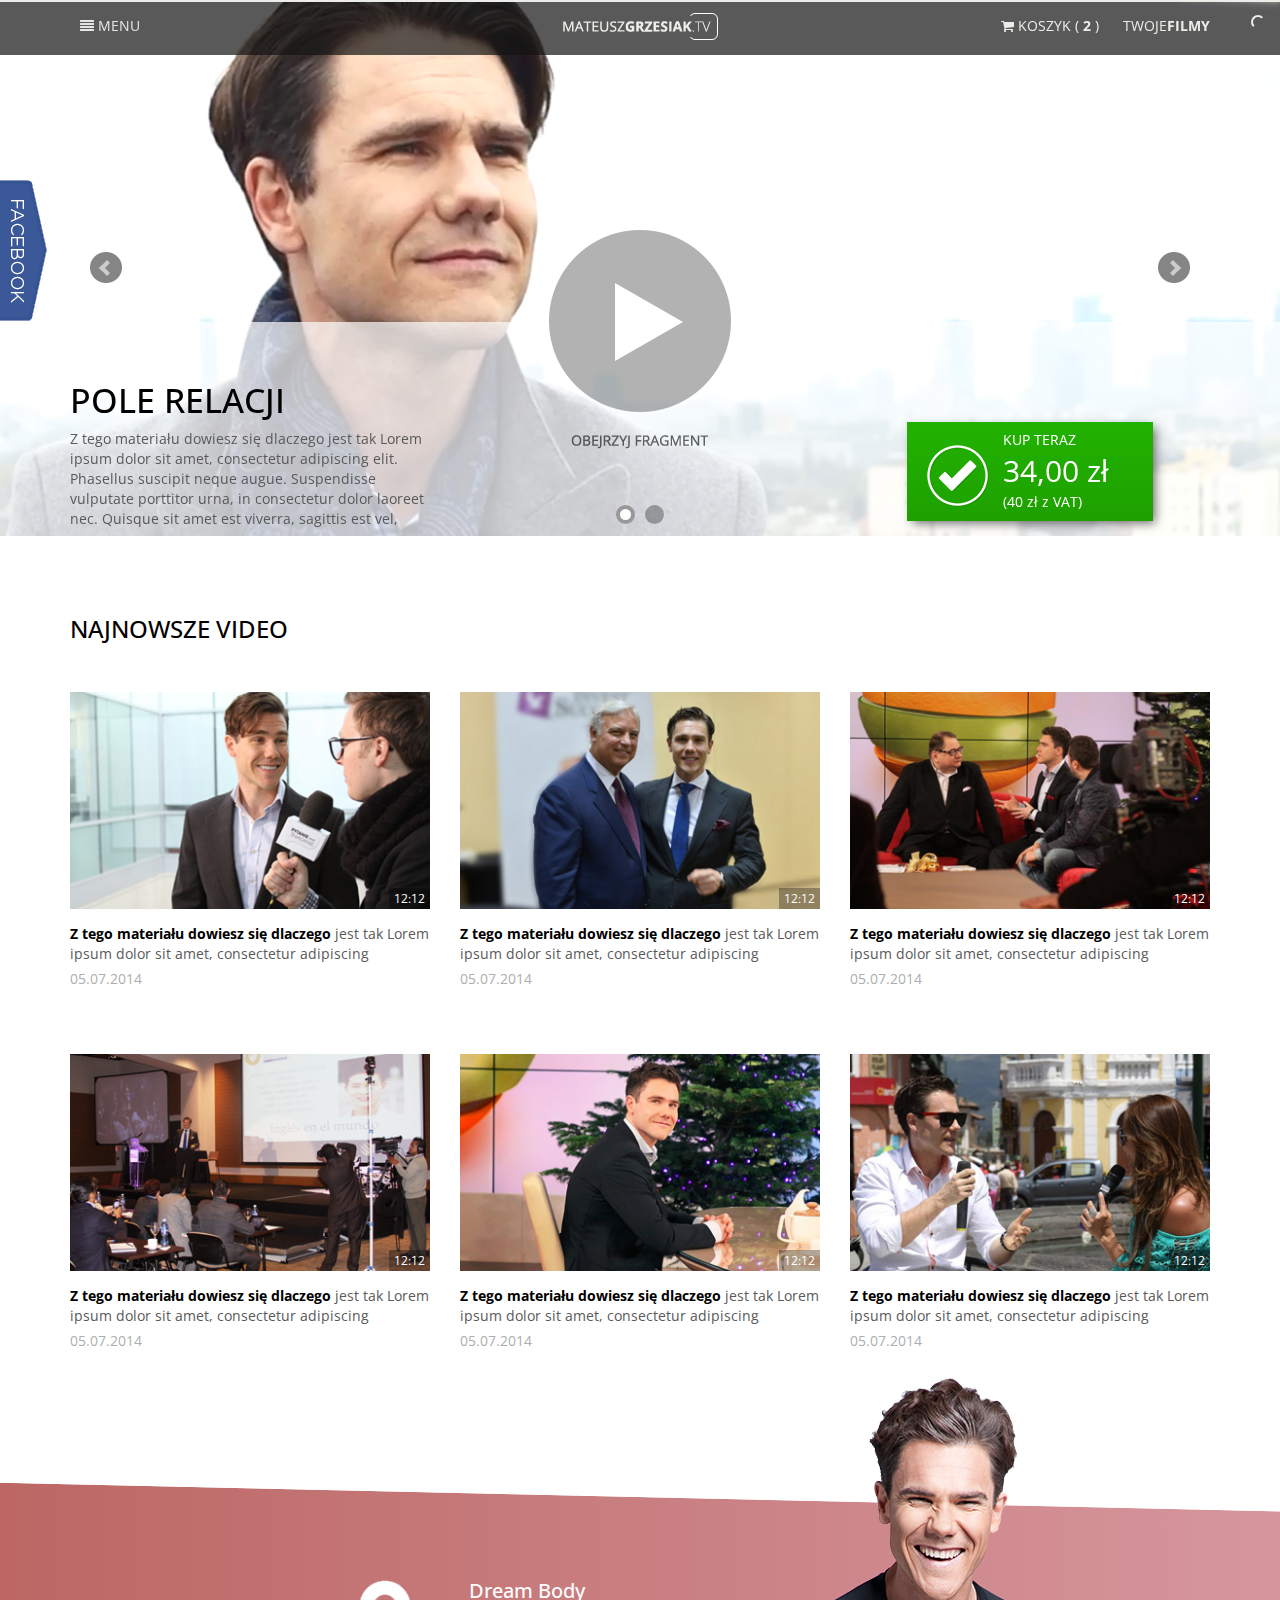
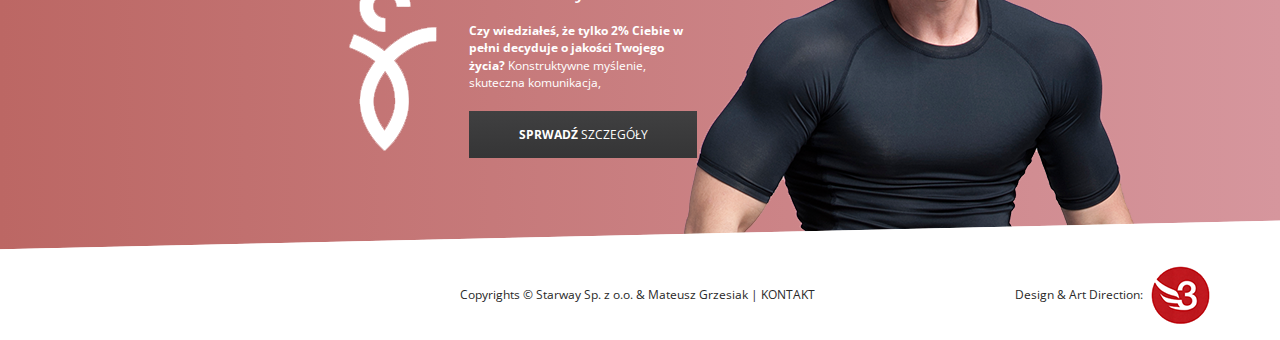
<file: index.html>
<!DOCTYPE html>
<!-- 
Template Name: MateuszGrzesiak2
Version: 1.00.0
Author: Blue-NET Mateusz Serwinowski
Author URI: http://Blue-NET.pl
Author E-MAIL: biuro@Blue-NET.pl
License: Custom
-->
<!--[if IEMobile 7]><html class="no-js iem7 oldie"><![endif]-->
<!--[if (IE 7)&!(IEMobile)]><html class="no-js ie7 oldie" lang="en"><![endif]-->
<!--[if (IE 8)&!(IEMobile)]><html class="no-js ie8 oldie" lang="en"><![endif]-->
<!--[if (IE 9)&!(IEMobile)]><html class="no-js ie9" lang="en"><![endif]-->
<!--[if (gt IE 9)|(gt IEMobile 7)]><!--><html class="no-js" lang="en"><!--<![endif]-->
<!-- BEGIN HEAD -->
<head>
    <meta charset="utf-8">
    <title>MateuszGrzesiak2</title>

	<!-- http://davidbcalhoun.com/2010/viewport-metatag -->
	<meta name="HandheldFriendly" content="True">
	<meta name="MobileOptimized" content="320">

	<!-- http://www.kylejlarson.com/blog/2012/iphone-5-web-design/ -->
    <!-- <meta http-equiv="X-UA-Compatible" content="IE=edge"> -->
    <meta content="width=device-width, initial-scale=1" name="viewport">
    
	<!-- BEGIN PACE PLUGIN FILES -->
	<script src="assets/plugins/pace/pace.min.js" type="text/javascript"></script>
	<link href="assets/plugins/pace/themes/pace-theme-flash.css" rel="stylesheet" type="text/css">
	<!-- END PACE PLUGIN FILES -->
    
    <!-- BEGIN GLOBAL MANDATORY STYLES -->
    <link href='http://fonts.googleapis.com/css?family=Open+Sans:300italic,400italic,600italic,700italic,400,300,600,700&amp;subset=latin,latin-ext' rel='stylesheet' type='text/css'>
    <link href="assets/css/style.css" rel="stylesheet" type="text/css">

    <!-- BEGIN bxslider -->
    <link href="assets/plugins/bxslider/jquery.bxslider.css" rel="stylesheet">
	<!-- END bxslider -->    
    
	<!-- JavaScript at bottom except for Modernizr -->
	<script src="assets/plugins/modernizr.custom.js"></script>

</head>
<!-- END HEAD -->
<!-- BEGIN BODY -->
<body>


<!-- BEGIN HEADER -->
<nav id="menu" class="navmenu navmenu-default navmenu-fixed-left offcanvas" role="navigation">
  <a class="navmenu-brand" href="#"><img src="assets/img/logo.png" alt="logo"></a>
  <ul class="nav navmenu-nav">
    <li class="active"><a href="#">STRONA<strong>GŁÓWNA</strong></a></li>
    <li><a href="#">NAUKA<strong>SUKCES</strong></a></li>
    <li><a href="#">MARKETING<strong>SPRZEDAŻ</strong></a></li>
    <li><a href="#">ZMIANA<strong>RELACJE</strong></a></li>
    <li><a href="#">DUCHOWOŚĆ<strong>MEDYTACJA</strong></a></li>
    <li><a href="#">VIDEO<strong>BLOG</strong></a></li>
  </ul>
</nav>

<header class="navbar navbar-default navbar-fixed-top">
	<div class="container">
		<div class="row">
			<div class="col-md-4 col-sm-4">
			  <button type="button" class="navbar-toggle" data-toggle="offcanvas" data-target="#menu" data-canvas="body">
				<span class="fa fa-align-justify"></span> MENU
			  </button>
  			</div>
			<div class="col-md-4 col-sm-4 text-center m-t-13"><a href="#"><img src="assets/img/logo.png" alt="logo"></a></div>
			<div class="col-md-4 col-sm-4 basket text-right">
				<ul class="list-inline">
					<li><i class="fa fa-shopping-cart"></i> <a href="#">KOSZYK ( <strong>2</strong> )</a></li>
					<li><a href="#">TWOJE<strong>FILMY</strong></a></li>
				</ul>
			</div>
		</div>
	</div>
</header>
<!-- END HEADER -->

<!-- BEGIN FACEBOOK -->
<div id="facebook">
	<div class="facebook-body">
		<div class="fb-like-box" data-href="https://www.facebook.com/FacebookDevelopers" data-colorscheme="light" data-show-faces="true" data-header="false" data-stream="false" data-show-border="false"></div>
	</div>
	<a href="#" class="facebook-button"></a>
</div>
<!-- END FACEBOOK -->

<!-- BEGIN SLIDER -->
<section id="slider">
	<ul class="bxslider">
		
		<!-- item -->
		<li>
			<div class="foto">
				<img src="assets/img/top.jpg" style="width:100%;" alt="">
			</div>
			<div class="info">
				<div class="container">
					<div class="infoBody">
						<div class="row">
							
							<!-- info item -->
							<div class="col-md-4">
								<h4>Pole relacji</h4>
								<p>Z tego materiału dowiesz się dlaczego jest tak
				Lorem ipsum dolor sit amet, consectetur adipiscing elit. Phasellus suscipit neque augue. Suspendisse vulputate porttitor urna, in consectetur dolor laoreet nec. Quisque sit amet est viverra, sagittis est vel,</p>
							</div>
							<!-- button watch -->
							<div class="col-md-4 buttonWatch">
								<a href="#"><img src="assets/img/obejrzyj.png" alt=""></a>
							</div>
							
							<!-- button buy -->
							<div class="col-md-4 text">
								<a href="#" class="buttonBuy m-t-50">
									<span class="iconOk"></span>
									<span class="details">
										KUP TERAZ
										<span class="price">34,00 zł</span>
										(40 zł z VAT)
									</span>
								</a>
							</div>
								
						</div>
					</div>
				</div>
			</div>
		</li>
		
		<!-- item -->
		<li>
			<div class="foto">
				<img src="assets/img/top.jpg" style="width:100%;" alt="">
			</div>
			<div class="info">
				<div class="container">
					<div class="infoBody">
						<div class="row">
							
							<!-- info item -->
							<div class="col-md-4">
								<h4>Pole relacji</h4>
								<p>Z tego materiału dowiesz się dlaczego jest tak
				Lorem ipsum dolor sit amet, consectetur adipiscing elit. Phasellus suscipit neque augue. Suspendisse vulputate porttitor urna, in consectetur dolor laoreet nec. Quisque sit amet est viverra, sagittis est vel,</p>
							</div>
							<!-- button watch -->
							<div class="col-md-4 buttonWatch">
								<a href="#"><img src="assets/img/obejrzyj.png" alt=""></a>
							</div>
							
							<!-- button buy -->
							<div class="col-md-4 text">
								<a href="#" class="buttonBuy m-t-50">
									<span class="iconOk"></span>
									<span class="details">
										KUP TERAZ
										<span class="price">34,00 zł</span>
										(40 zł z VAT)
									</span>
								</a>
							</div>
								
						</div>
					</div>
				</div>
			</div>
		</li>
		
	</ul>
</section>
<!-- END SLIDER -->


<!-- BEGIN NAJNOWSZE VIDEO -->
<section id="video">
	<div class="container">
		<h3>najnowsze video</h3>
		
		<ul class="row list-unstyled">
			<li class="col-md-4 col-sm-6 col-xs-12 space-mobile">
				<div class="img">
					<a href="#">
						<img src="assets/img/video/video1.jpg" class="img-responsive" alt="">
						<span class="time">12:12</span>
					</a>
				</div>
				<div class="desc"><a href="#"><strong>Z tego materiału dowiesz się dlaczego</strong> jest tak Lorem ipsum dolor sit amet, consectetur adipiscing</a></div>
				<div class="date">05.07.2014</div>
			</li>
			<li class="col-md-4 col-sm-6 col-xs-12 space-mobile">
				<div class="img">
					<a href="#">
						<img src="assets/img/video/video2.jpg" class="img-responsive" alt="">
						<span class="time">12:12</span>
					</a>
				</div>
				<div class="desc"><a href="#"><strong>Z tego materiału dowiesz się dlaczego</strong> jest tak Lorem ipsum dolor sit amet, consectetur adipiscing</a></div>
				<div class="date">05.07.2014</div>
			</li>
			<li class="col-md-4 col-sm-6 col-xs-12 space-mobile">
				<div class="img">
					<a href="#">
						<img src="assets/img/video/video3.jpg" class="img-responsive" alt="">
						<span class="time">12:12</span>
					</a>
				</div>
				<div class="desc"><a href="#"><strong>Z tego materiału dowiesz się dlaczego</strong> jest tak Lorem ipsum dolor sit amet, consectetur adipiscing</a></div>
				<div class="date">05.07.2014</div>
			</li>
			<li class="col-md-4 col-sm-6 col-xs-12 space-mobile">
				<div class="img">
					<a href="#">
						<img src="assets/img/video/video4.jpg" class="img-responsive" alt="">
						<span class="time">12:12</span>
					</a>
				</div>
				<div class="desc"><a href="#"><strong>Z tego materiału dowiesz się dlaczego</strong> jest tak Lorem ipsum dolor sit amet, consectetur adipiscing</a></div>
				<div class="date">05.07.2014</div>
			</li>
			<li class="col-md-4 col-sm-6 col-xs-12 space-mobile">
				<div class="img">
					<a href="#">
						<img src="assets/img/video/video5.jpg" class="img-responsive" alt="">
						<span class="time">12:12</span>
					</a>
				</div>
				<div class="desc"><a href="#"><strong>Z tego materiału dowiesz się dlaczego</strong> jest tak Lorem ipsum dolor sit amet, consectetur adipiscing</a></div>
				<div class="date">05.07.2014</div>
			</li>
			<li class="col-md-4 col-sm-6 col-xs-12 space-mobile">
				<div class="img">
					<a href="#">
						<img src="assets/img/video/video6.jpg" class="img-responsive" alt="">
						<span class="time">12:12</span>
					</a>
				</div>
				<div class="desc"><a href="#"><strong>Z tego materiału dowiesz się dlaczego</strong> jest tak Lorem ipsum dolor sit amet, consectetur adipiscing</a></div>
				<div class="date">05.07.2014</div>
			</li>
		</ul>
		
	</div>
</section>
<!-- END NAJNOWSZE VIDEO -->


<!-- BEGIN Dream Body -->
<section id="dreamBody">
	<div class="mateusz1"></div>
	<div class="container">
		<div class="info">
			<img src="assets/img/dream.png" class="dream" alt="">
			<h4>Dream Body</h4>
			<p><strong>Czy wiedziałeś, że tylko 2% Ciebie w pełni decyduje o jakości Twojego życia?</strong> Konstruktywne myślenie, skuteczna komunikacja,</p>
			<a href="#" class="buttonMore"><strong>SPRWADŹ</strong> SZCZEGÓŁY</a>
		</div>
	</div>
</section>
<!-- END Dream Body -->


<!-- BEGIN FOOTER -->
<footer>
	<div class="container">
		<div class="row">
			<div class="col-md-4 col-sm-4"></div>
			<div class="col-md-4 col-sm-4 m-t-20 space-mobile">Copyrights &copy; Starway Sp. z o.o. &amp; Mateusz Grzesiak   |  <a href="#">KONTAKT</a></div>
			<div class="col-md-4 col-sm-4 space-mobile text-right">
				Design &amp; Art Direction: <a href="#" class="author"></a>
			</div>
		</div>
	</div>
</footer>
<!-- END FOOTER -->


<!-- BEGIN JAVASCRIPTS -->
	<!--[if lt IE 9]>
	<script src="assets/plugins/respond.min.js"></script>
	<script src="assets/plugins/excanvas.min.js"></script> 
	<![endif]-->

<!-- base javascript -->
<script src="assets/plugins/jquery-1.10.2.min.js" type="text/javascript"></script>
<script src="assets/plugins/jquery-ui-1.10.4/js/jquery-ui-1.10.4.custom.js" type="text/javascript"></script>
<script src="assets/plugins/bootstrap/js/bootstrap.min.js" type="text/javascript"></script>
<script src="assets/plugins/bootstrap-jasny/js/jasny-bootstrap.min.js" type="text/javascript"></script>

<script type="text/javascript">
	(function($) { "use strict";
		
		jQuery("#facebook").hover(
			function () {
				jQuery("#facebook").animate({left: "0px"}, 'slow');
			},
			function () {
				jQuery("#facebook").stop(true,false).animate({ left: "-306px" }, 'slow')
		});

	})(jQuery);
</script>


<!-- BEGIN bxslider -->
<script type="text/javascript" src="assets/plugins/bxslider/jquery.bxslider.js"></script>
<script type="text/javascript">
	(function($) { "use strict";

		$('.bxslider').bxSlider({auto: true});

	})(jQuery);
</script>
<!-- END bxslider -->


<!-- BEGIN SCRIP FACEBOOK -->
<div id="fb-root"></div>
<script>(function(d, s, id) {
  var js, fjs = d.getElementsByTagName(s)[0];
  if (d.getElementById(id)) return;
  js = d.createElement(s); js.id = id;
  js.src = "//connect.facebook.net/pl_PL/sdk.js#xfbml=1&appId=240342582669068&version=v2.0";
  fjs.parentNode.insertBefore(js, fjs);
}(document, 'script', 'facebook-jssdk'));</script>
<!-- END SCRIP FACEBOOK -->

<!-- END JAVASCRIPTS -->
</body>
<!-- END BODY -->
</html>
</file>
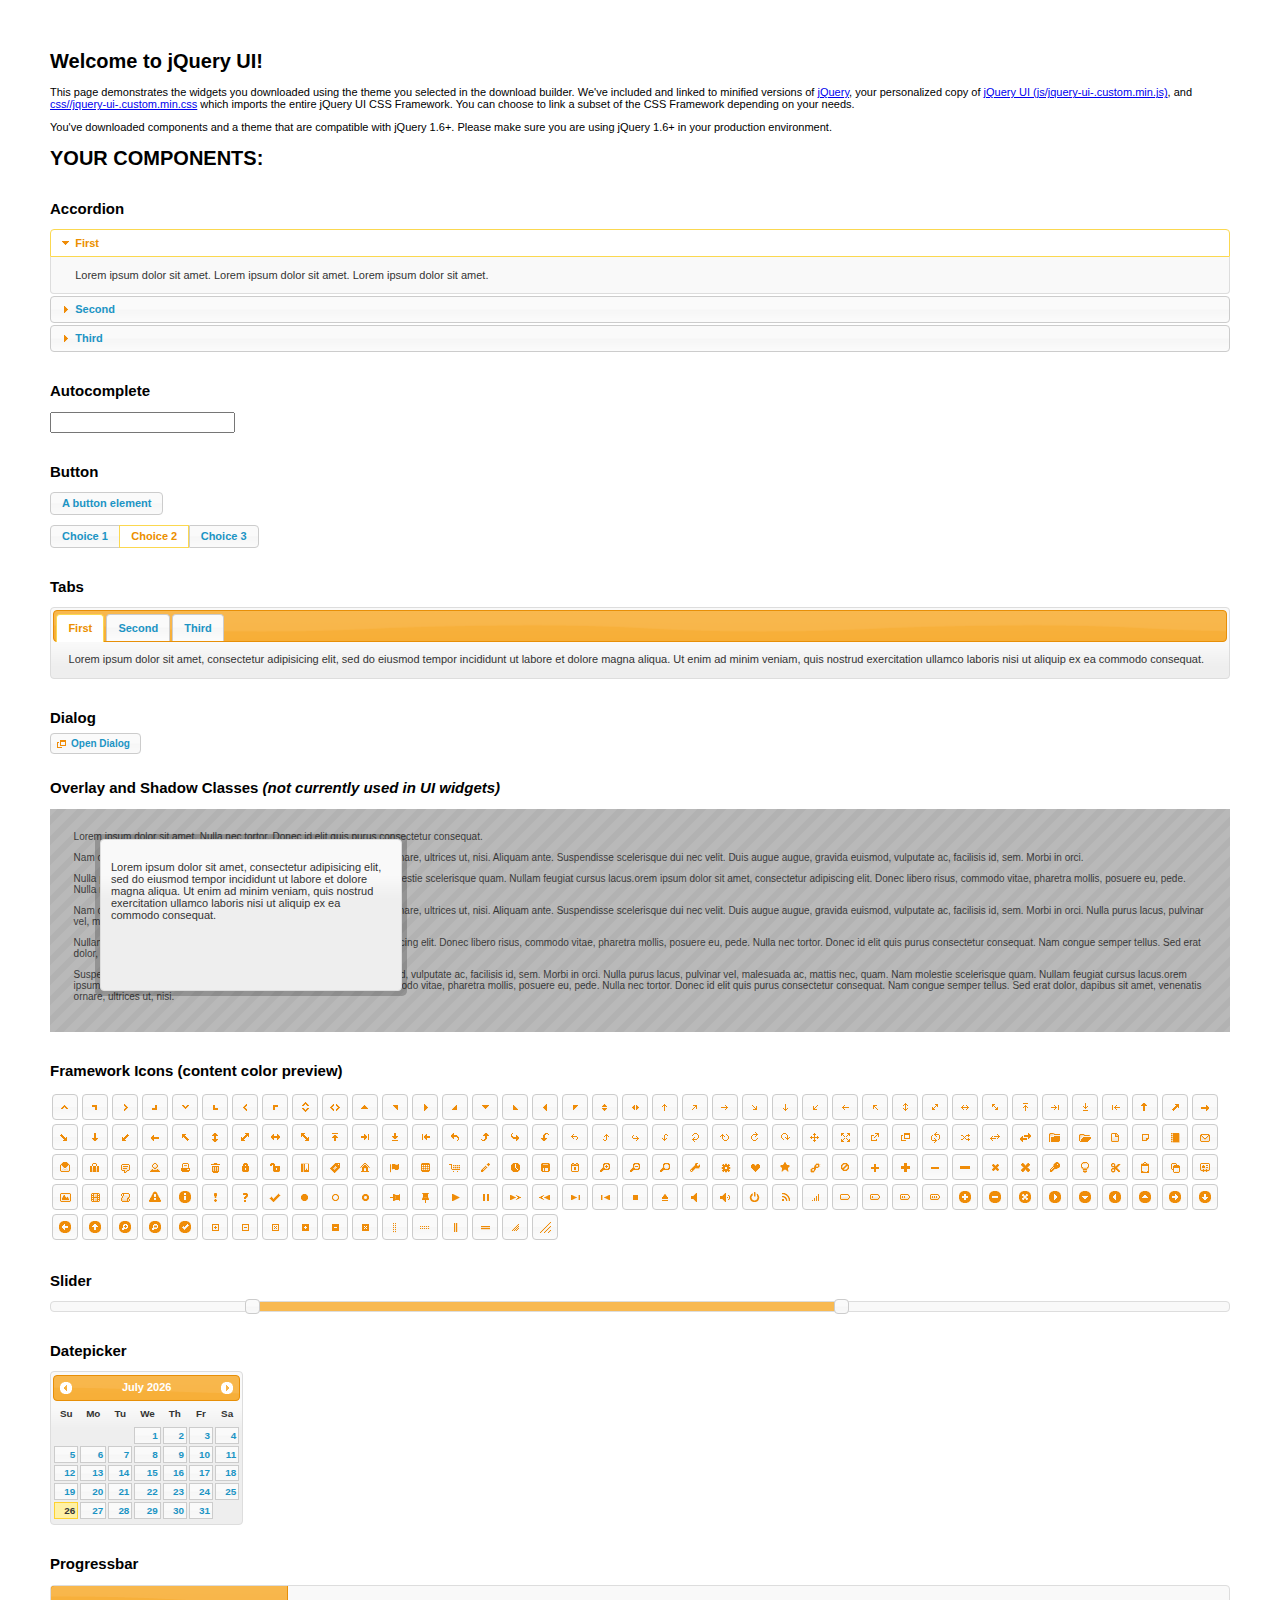
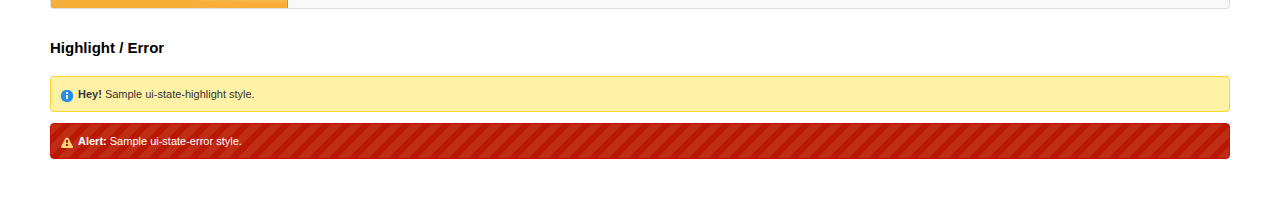
<file: assets/plugins/jquery-ui-1.10.4/index.html>
<!doctype html>
<html lang="us">
<head>
	<meta charset="utf-8">
	<title>jQuery UI Example Page</title>
	<link href="css/ui-lightness/jquery-ui-1.10.4.custom.css" rel="stylesheet">
	<script src="js/jquery-1.10.2.js"></script>
	<script src="js/jquery-ui-1.10.4.custom.js"></script>
	<script>
	$(function() {
		
		$( "#accordion" ).accordion();
		

		
		var availableTags = [
			"ActionScript",
			"AppleScript",
			"Asp",
			"BASIC",
			"C",
			"C++",
			"Clojure",
			"COBOL",
			"ColdFusion",
			"Erlang",
			"Fortran",
			"Groovy",
			"Haskell",
			"Java",
			"JavaScript",
			"Lisp",
			"Perl",
			"PHP",
			"Python",
			"Ruby",
			"Scala",
			"Scheme"
		];
		$( "#autocomplete" ).autocomplete({
			source: availableTags
		});
		

		
		$( "#button" ).button();
		$( "#radioset" ).buttonset();
		

		
		$( "#tabs" ).tabs();
		

		
		$( "#dialog" ).dialog({
			autoOpen: false,
			width: 400,
			buttons: [
				{
					text: "Ok",
					click: function() {
						$( this ).dialog( "close" );
					}
				},
				{
					text: "Cancel",
					click: function() {
						$( this ).dialog( "close" );
					}
				}
			]
		});

		// Link to open the dialog
		$( "#dialog-link" ).click(function( event ) {
			$( "#dialog" ).dialog( "open" );
			event.preventDefault();
		});
		

		
		$( "#datepicker" ).datepicker({
			inline: true
		});
		

		
		$( "#slider" ).slider({
			range: true,
			values: [ 17, 67 ]
		});
		

		
		$( "#progressbar" ).progressbar({
			value: 20
		});
		

		// Hover states on the static widgets
		$( "#dialog-link, #icons li" ).hover(
			function() {
				$( this ).addClass( "ui-state-hover" );
			},
			function() {
				$( this ).removeClass( "ui-state-hover" );
			}
		);
	});
	</script>
	<style>
	body{
		font: 62.5% "Trebuchet MS", sans-serif;
		margin: 50px;
	}
	.demoHeaders {
		margin-top: 2em;
	}
	#dialog-link {
		padding: .4em 1em .4em 20px;
		text-decoration: none;
		position: relative;
	}
	#dialog-link span.ui-icon {
		margin: 0 5px 0 0;
		position: absolute;
		left: .2em;
		top: 50%;
		margin-top: -8px;
	}
	#icons {
		margin: 0;
		padding: 0;
	}
	#icons li {
		margin: 2px;
		position: relative;
		padding: 4px 0;
		cursor: pointer;
		float: left;
		list-style: none;
	}
	#icons span.ui-icon {
		float: left;
		margin: 0 4px;
	}
	.fakewindowcontain .ui-widget-overlay {
		position: absolute;
	}
	</style>
</head>
<body>

<h1>Welcome to jQuery UI!</h1>

<div class="ui-widget">
	<p>This page demonstrates the widgets you downloaded using the theme you selected in the download builder. We've included and linked to minified versions of <a href="js/jquery-1.10.2.js">jQuery</a>, your personalized copy of <a href="js/jquery-ui-.custom.min.js">jQuery UI (js/jquery-ui-.custom.min.js)</a>, and <a href="css//jquery-ui-.custom.min.css">css//jquery-ui-.custom.min.css</a> which imports the entire jQuery UI CSS Framework. You can choose to link a subset of the CSS Framework depending on your needs. </p>
	<p>You've downloaded components and a theme that are compatible with jQuery 1.6+. Please make sure you are using jQuery 1.6+ in your production environment.</p>
</div>

<h1>YOUR COMPONENTS:</h1>


<!-- Accordion -->
<h2 class="demoHeaders">Accordion</h2>
<div id="accordion">
	<h3>First</h3>
	<div>Lorem ipsum dolor sit amet. Lorem ipsum dolor sit amet. Lorem ipsum dolor sit amet.</div>
	<h3>Second</h3>
	<div>Phasellus mattis tincidunt nibh.</div>
	<h3>Third</h3>
	<div>Nam dui erat, auctor a, dignissim quis.</div>
</div>



<!-- Autocomplete -->
<h2 class="demoHeaders">Autocomplete</h2>
<div>
	<input id="autocomplete" title="type &quot;a&quot;">
</div>



<!-- Button -->
<h2 class="demoHeaders">Button</h2>
<button id="button">A button element</button>
<form style="margin-top: 1em;">
	<div id="radioset">
		<input type="radio" id="radio1" name="radio"><label for="radio1">Choice 1</label>
		<input type="radio" id="radio2" name="radio" checked="checked"><label for="radio2">Choice 2</label>
		<input type="radio" id="radio3" name="radio"><label for="radio3">Choice 3</label>
	</div>
</form>



<!-- Tabs -->
<h2 class="demoHeaders">Tabs</h2>
<div id="tabs">
	<ul>
		<li><a href="#tabs-1">First</a></li>
		<li><a href="#tabs-2">Second</a></li>
		<li><a href="#tabs-3">Third</a></li>
	</ul>
	<div id="tabs-1">Lorem ipsum dolor sit amet, consectetur adipisicing elit, sed do eiusmod tempor incididunt ut labore et dolore magna aliqua. Ut enim ad minim veniam, quis nostrud exercitation ullamco laboris nisi ut aliquip ex ea commodo consequat.</div>
	<div id="tabs-2">Phasellus mattis tincidunt nibh. Cras orci urna, blandit id, pretium vel, aliquet ornare, felis. Maecenas scelerisque sem non nisl. Fusce sed lorem in enim dictum bibendum.</div>
	<div id="tabs-3">Nam dui erat, auctor a, dignissim quis, sollicitudin eu, felis. Pellentesque nisi urna, interdum eget, sagittis et, consequat vestibulum, lacus. Mauris porttitor ullamcorper augue.</div>
</div>



<!-- Dialog NOTE: Dialog is not generated by UI in this demo so it can be visually styled in themeroller-->
<h2 class="demoHeaders">Dialog</h2>
<p><a href="#" id="dialog-link" class="ui-state-default ui-corner-all"><span class="ui-icon ui-icon-newwin"></span>Open Dialog</a></p>

<h2 class="demoHeaders">Overlay and Shadow Classes <em>(not currently used in UI widgets)</em></h2>
<div style="position: relative; width: 96%; height: 200px; padding:1% 2%; overflow:hidden;" class="fakewindowcontain">
	<p>Lorem ipsum dolor sit amet,  Nulla nec tortor. Donec id elit quis purus consectetur consequat. </p><p>Nam congue semper tellus. Sed erat dolor, dapibus sit amet, venenatis ornare, ultrices ut, nisi. Aliquam ante. Suspendisse scelerisque dui nec velit. Duis augue augue, gravida euismod, vulputate ac, facilisis id, sem. Morbi in orci. </p><p>Nulla purus lacus, pulvinar vel, malesuada ac, mattis nec, quam. Nam molestie scelerisque quam. Nullam feugiat cursus lacus.orem ipsum dolor sit amet, consectetur adipiscing elit. Donec libero risus, commodo vitae, pharetra mollis, posuere eu, pede. Nulla nec tortor. Donec id elit quis purus consectetur consequat. </p><p>Nam congue semper tellus. Sed erat dolor, dapibus sit amet, venenatis ornare, ultrices ut, nisi. Aliquam ante. Suspendisse scelerisque dui nec velit. Duis augue augue, gravida euismod, vulputate ac, facilisis id, sem. Morbi in orci. Nulla purus lacus, pulvinar vel, malesuada ac, mattis nec, quam. Nam molestie scelerisque quam. </p><p>Nullam feugiat cursus lacus.orem ipsum dolor sit amet, consectetur adipiscing elit. Donec libero risus, commodo vitae, pharetra mollis, posuere eu, pede. Nulla nec tortor. Donec id elit quis purus consectetur consequat. Nam congue semper tellus. Sed erat dolor, dapibus sit amet, venenatis ornare, ultrices ut, nisi. Aliquam ante. </p><p>Suspendisse scelerisque dui nec velit. Duis augue augue, gravida euismod, vulputate ac, facilisis id, sem. Morbi in orci. Nulla purus lacus, pulvinar vel, malesuada ac, mattis nec, quam. Nam molestie scelerisque quam. Nullam feugiat cursus lacus.orem ipsum dolor sit amet, consectetur adipiscing elit. Donec libero risus, commodo vitae, pharetra mollis, posuere eu, pede. Nulla nec tortor. Donec id elit quis purus consectetur consequat. Nam congue semper tellus. Sed erat dolor, dapibus sit amet, venenatis ornare, ultrices ut, nisi. </p>

	<!-- ui-dialog -->
	<div class="ui-overlay"><div class="ui-widget-overlay"></div><div class="ui-widget-shadow ui-corner-all" style="width: 302px; height: 152px; position: absolute; left: 50px; top: 30px;"></div></div>
	<div style="position: absolute; width: 280px; height: 130px;left: 50px; top: 30px; padding: 10px;" class="ui-widget ui-widget-content ui-corner-all">
		<div class="ui-dialog-content ui-widget-content" style="background: none; border: 0;">
			<p>Lorem ipsum dolor sit amet, consectetur adipisicing elit, sed do eiusmod tempor incididunt ut labore et dolore magna aliqua. Ut enim ad minim veniam, quis nostrud exercitation ullamco laboris nisi ut aliquip ex ea commodo consequat.</p>
		</div>
	</div>

</div>

<!-- ui-dialog -->
<div id="dialog" title="Dialog Title">
	<p>Lorem ipsum dolor sit amet, consectetur adipisicing elit, sed do eiusmod tempor incididunt ut labore et dolore magna aliqua. Ut enim ad minim veniam, quis nostrud exercitation ullamco laboris nisi ut aliquip ex ea commodo consequat.</p>
</div>



<h2 class="demoHeaders">Framework Icons (content color preview)</h2>
<ul id="icons" class="ui-widget ui-helper-clearfix">
	<li class="ui-state-default ui-corner-all" title=".ui-icon-carat-1-n"><span class="ui-icon ui-icon-carat-1-n"></span></li>
	<li class="ui-state-default ui-corner-all" title=".ui-icon-carat-1-ne"><span class="ui-icon ui-icon-carat-1-ne"></span></li>
	<li class="ui-state-default ui-corner-all" title=".ui-icon-carat-1-e"><span class="ui-icon ui-icon-carat-1-e"></span></li>
	<li class="ui-state-default ui-corner-all" title=".ui-icon-carat-1-se"><span class="ui-icon ui-icon-carat-1-se"></span></li>
	<li class="ui-state-default ui-corner-all" title=".ui-icon-carat-1-s"><span class="ui-icon ui-icon-carat-1-s"></span></li>
	<li class="ui-state-default ui-corner-all" title=".ui-icon-carat-1-sw"><span class="ui-icon ui-icon-carat-1-sw"></span></li>
	<li class="ui-state-default ui-corner-all" title=".ui-icon-carat-1-w"><span class="ui-icon ui-icon-carat-1-w"></span></li>
	<li class="ui-state-default ui-corner-all" title=".ui-icon-carat-1-nw"><span class="ui-icon ui-icon-carat-1-nw"></span></li>
	<li class="ui-state-default ui-corner-all" title=".ui-icon-carat-2-n-s"><span class="ui-icon ui-icon-carat-2-n-s"></span></li>
	<li class="ui-state-default ui-corner-all" title=".ui-icon-carat-2-e-w"><span class="ui-icon ui-icon-carat-2-e-w"></span></li>
	<li class="ui-state-default ui-corner-all" title=".ui-icon-triangle-1-n"><span class="ui-icon ui-icon-triangle-1-n"></span></li>
	<li class="ui-state-default ui-corner-all" title=".ui-icon-triangle-1-ne"><span class="ui-icon ui-icon-triangle-1-ne"></span></li>
	<li class="ui-state-default ui-corner-all" title=".ui-icon-triangle-1-e"><span class="ui-icon ui-icon-triangle-1-e"></span></li>
	<li class="ui-state-default ui-corner-all" title=".ui-icon-triangle-1-se"><span class="ui-icon ui-icon-triangle-1-se"></span></li>
	<li class="ui-state-default ui-corner-all" title=".ui-icon-triangle-1-s"><span class="ui-icon ui-icon-triangle-1-s"></span></li>
	<li class="ui-state-default ui-corner-all" title=".ui-icon-triangle-1-sw"><span class="ui-icon ui-icon-triangle-1-sw"></span></li>
	<li class="ui-state-default ui-corner-all" title=".ui-icon-triangle-1-w"><span class="ui-icon ui-icon-triangle-1-w"></span></li>
	<li class="ui-state-default ui-corner-all" title=".ui-icon-triangle-1-nw"><span class="ui-icon ui-icon-triangle-1-nw"></span></li>
	<li class="ui-state-default ui-corner-all" title=".ui-icon-triangle-2-n-s"><span class="ui-icon ui-icon-triangle-2-n-s"></span></li>
	<li class="ui-state-default ui-corner-all" title=".ui-icon-triangle-2-e-w"><span class="ui-icon ui-icon-triangle-2-e-w"></span></li>
	<li class="ui-state-default ui-corner-all" title=".ui-icon-arrow-1-n"><span class="ui-icon ui-icon-arrow-1-n"></span></li>
	<li class="ui-state-default ui-corner-all" title=".ui-icon-arrow-1-ne"><span class="ui-icon ui-icon-arrow-1-ne"></span></li>
	<li class="ui-state-default ui-corner-all" title=".ui-icon-arrow-1-e"><span class="ui-icon ui-icon-arrow-1-e"></span></li>
	<li class="ui-state-default ui-corner-all" title=".ui-icon-arrow-1-se"><span class="ui-icon ui-icon-arrow-1-se"></span></li>
	<li class="ui-state-default ui-corner-all" title=".ui-icon-arrow-1-s"><span class="ui-icon ui-icon-arrow-1-s"></span></li>
	<li class="ui-state-default ui-corner-all" title=".ui-icon-arrow-1-sw"><span class="ui-icon ui-icon-arrow-1-sw"></span></li>
	<li class="ui-state-default ui-corner-all" title=".ui-icon-arrow-1-w"><span class="ui-icon ui-icon-arrow-1-w"></span></li>
	<li class="ui-state-default ui-corner-all" title=".ui-icon-arrow-1-nw"><span class="ui-icon ui-icon-arrow-1-nw"></span></li>
	<li class="ui-state-default ui-corner-all" title=".ui-icon-arrow-2-n-s"><span class="ui-icon ui-icon-arrow-2-n-s"></span></li>
	<li class="ui-state-default ui-corner-all" title=".ui-icon-arrow-2-ne-sw"><span class="ui-icon ui-icon-arrow-2-ne-sw"></span></li>
	<li class="ui-state-default ui-corner-all" title=".ui-icon-arrow-2-e-w"><span class="ui-icon ui-icon-arrow-2-e-w"></span></li>
	<li class="ui-state-default ui-corner-all" title=".ui-icon-arrow-2-se-nw"><span class="ui-icon ui-icon-arrow-2-se-nw"></span></li>
	<li class="ui-state-default ui-corner-all" title=".ui-icon-arrowstop-1-n"><span class="ui-icon ui-icon-arrowstop-1-n"></span></li>
	<li class="ui-state-default ui-corner-all" title=".ui-icon-arrowstop-1-e"><span class="ui-icon ui-icon-arrowstop-1-e"></span></li>
	<li class="ui-state-default ui-corner-all" title=".ui-icon-arrowstop-1-s"><span class="ui-icon ui-icon-arrowstop-1-s"></span></li>
	<li class="ui-state-default ui-corner-all" title=".ui-icon-arrowstop-1-w"><span class="ui-icon ui-icon-arrowstop-1-w"></span></li>
	<li class="ui-state-default ui-corner-all" title=".ui-icon-arrowthick-1-n"><span class="ui-icon ui-icon-arrowthick-1-n"></span></li>
	<li class="ui-state-default ui-corner-all" title=".ui-icon-arrowthick-1-ne"><span class="ui-icon ui-icon-arrowthick-1-ne"></span></li>
	<li class="ui-state-default ui-corner-all" title=".ui-icon-arrowthick-1-e"><span class="ui-icon ui-icon-arrowthick-1-e"></span></li>
	<li class="ui-state-default ui-corner-all" title=".ui-icon-arrowthick-1-se"><span class="ui-icon ui-icon-arrowthick-1-se"></span></li>
	<li class="ui-state-default ui-corner-all" title=".ui-icon-arrowthick-1-s"><span class="ui-icon ui-icon-arrowthick-1-s"></span></li>
	<li class="ui-state-default ui-corner-all" title=".ui-icon-arrowthick-1-sw"><span class="ui-icon ui-icon-arrowthick-1-sw"></span></li>
	<li class="ui-state-default ui-corner-all" title=".ui-icon-arrowthick-1-w"><span class="ui-icon ui-icon-arrowthick-1-w"></span></li>
	<li class="ui-state-default ui-corner-all" title=".ui-icon-arrowthick-1-nw"><span class="ui-icon ui-icon-arrowthick-1-nw"></span></li>
	<li class="ui-state-default ui-corner-all" title=".ui-icon-arrowthick-2-n-s"><span class="ui-icon ui-icon-arrowthick-2-n-s"></span></li>
	<li class="ui-state-default ui-corner-all" title=".ui-icon-arrowthick-2-ne-sw"><span class="ui-icon ui-icon-arrowthick-2-ne-sw"></span></li>
	<li class="ui-state-default ui-corner-all" title=".ui-icon-arrowthick-2-e-w"><span class="ui-icon ui-icon-arrowthick-2-e-w"></span></li>
	<li class="ui-state-default ui-corner-all" title=".ui-icon-arrowthick-2-se-nw"><span class="ui-icon ui-icon-arrowthick-2-se-nw"></span></li>
	<li class="ui-state-default ui-corner-all" title=".ui-icon-arrowthickstop-1-n"><span class="ui-icon ui-icon-arrowthickstop-1-n"></span></li>
	<li class="ui-state-default ui-corner-all" title=".ui-icon-arrowthickstop-1-e"><span class="ui-icon ui-icon-arrowthickstop-1-e"></span></li>
	<li class="ui-state-default ui-corner-all" title=".ui-icon-arrowthickstop-1-s"><span class="ui-icon ui-icon-arrowthickstop-1-s"></span></li>
	<li class="ui-state-default ui-corner-all" title=".ui-icon-arrowthickstop-1-w"><span class="ui-icon ui-icon-arrowthickstop-1-w"></span></li>
	<li class="ui-state-default ui-corner-all" title=".ui-icon-arrowreturnthick-1-w"><span class="ui-icon ui-icon-arrowreturnthick-1-w"></span></li>
	<li class="ui-state-default ui-corner-all" title=".ui-icon-arrowreturnthick-1-n"><span class="ui-icon ui-icon-arrowreturnthick-1-n"></span></li>
	<li class="ui-state-default ui-corner-all" title=".ui-icon-arrowreturnthick-1-e"><span class="ui-icon ui-icon-arrowreturnthick-1-e"></span></li>
	<li class="ui-state-default ui-corner-all" title=".ui-icon-arrowreturnthick-1-s"><span class="ui-icon ui-icon-arrowreturnthick-1-s"></span></li>
	<li class="ui-state-default ui-corner-all" title=".ui-icon-arrowreturn-1-w"><span class="ui-icon ui-icon-arrowreturn-1-w"></span></li>
	<li class="ui-state-default ui-corner-all" title=".ui-icon-arrowreturn-1-n"><span class="ui-icon ui-icon-arrowreturn-1-n"></span></li>
	<li class="ui-state-default ui-corner-all" title=".ui-icon-arrowreturn-1-e"><span class="ui-icon ui-icon-arrowreturn-1-e"></span></li>
	<li class="ui-state-default ui-corner-all" title=".ui-icon-arrowreturn-1-s"><span class="ui-icon ui-icon-arrowreturn-1-s"></span></li>
	<li class="ui-state-default ui-corner-all" title=".ui-icon-arrowrefresh-1-w"><span class="ui-icon ui-icon-arrowrefresh-1-w"></span></li>
	<li class="ui-state-default ui-corner-all" title=".ui-icon-arrowrefresh-1-n"><span class="ui-icon ui-icon-arrowrefresh-1-n"></span></li>
	<li class="ui-state-default ui-corner-all" title=".ui-icon-arrowrefresh-1-e"><span class="ui-icon ui-icon-arrowrefresh-1-e"></span></li>
	<li class="ui-state-default ui-corner-all" title=".ui-icon-arrowrefresh-1-s"><span class="ui-icon ui-icon-arrowrefresh-1-s"></span></li>
	<li class="ui-state-default ui-corner-all" title=".ui-icon-arrow-4"><span class="ui-icon ui-icon-arrow-4"></span></li>
	<li class="ui-state-default ui-corner-all" title=".ui-icon-arrow-4-diag"><span class="ui-icon ui-icon-arrow-4-diag"></span></li>
	<li class="ui-state-default ui-corner-all" title=".ui-icon-extlink"><span class="ui-icon ui-icon-extlink"></span></li>
	<li class="ui-state-default ui-corner-all" title=".ui-icon-newwin"><span class="ui-icon ui-icon-newwin"></span></li>
	<li class="ui-state-default ui-corner-all" title=".ui-icon-refresh"><span class="ui-icon ui-icon-refresh"></span></li>
	<li class="ui-state-default ui-corner-all" title=".ui-icon-shuffle"><span class="ui-icon ui-icon-shuffle"></span></li>
	<li class="ui-state-default ui-corner-all" title=".ui-icon-transfer-e-w"><span class="ui-icon ui-icon-transfer-e-w"></span></li>
	<li class="ui-state-default ui-corner-all" title=".ui-icon-transferthick-e-w"><span class="ui-icon ui-icon-transferthick-e-w"></span></li>
	<li class="ui-state-default ui-corner-all" title=".ui-icon-folder-collapsed"><span class="ui-icon ui-icon-folder-collapsed"></span></li>
	<li class="ui-state-default ui-corner-all" title=".ui-icon-folder-open"><span class="ui-icon ui-icon-folder-open"></span></li>
	<li class="ui-state-default ui-corner-all" title=".ui-icon-document"><span class="ui-icon ui-icon-document"></span></li>
	<li class="ui-state-default ui-corner-all" title=".ui-icon-document-b"><span class="ui-icon ui-icon-document-b"></span></li>
	<li class="ui-state-default ui-corner-all" title=".ui-icon-note"><span class="ui-icon ui-icon-note"></span></li>
	<li class="ui-state-default ui-corner-all" title=".ui-icon-mail-closed"><span class="ui-icon ui-icon-mail-closed"></span></li>
	<li class="ui-state-default ui-corner-all" title=".ui-icon-mail-open"><span class="ui-icon ui-icon-mail-open"></span></li>
	<li class="ui-state-default ui-corner-all" title=".ui-icon-suitcase"><span class="ui-icon ui-icon-suitcase"></span></li>
	<li class="ui-state-default ui-corner-all" title=".ui-icon-comment"><span class="ui-icon ui-icon-comment"></span></li>
	<li class="ui-state-default ui-corner-all" title=".ui-icon-person"><span class="ui-icon ui-icon-person"></span></li>
	<li class="ui-state-default ui-corner-all" title=".ui-icon-print"><span class="ui-icon ui-icon-print"></span></li>
	<li class="ui-state-default ui-corner-all" title=".ui-icon-trash"><span class="ui-icon ui-icon-trash"></span></li>
	<li class="ui-state-default ui-corner-all" title=".ui-icon-locked"><span class="ui-icon ui-icon-locked"></span></li>
	<li class="ui-state-default ui-corner-all" title=".ui-icon-unlocked"><span class="ui-icon ui-icon-unlocked"></span></li>
	<li class="ui-state-default ui-corner-all" title=".ui-icon-bookmark"><span class="ui-icon ui-icon-bookmark"></span></li>
	<li class="ui-state-default ui-corner-all" title=".ui-icon-tag"><span class="ui-icon ui-icon-tag"></span></li>
	<li class="ui-state-default ui-corner-all" title=".ui-icon-home"><span class="ui-icon ui-icon-home"></span></li>
	<li class="ui-state-default ui-corner-all" title=".ui-icon-flag"><span class="ui-icon ui-icon-flag"></span></li>
	<li class="ui-state-default ui-corner-all" title=".ui-icon-calculator"><span class="ui-icon ui-icon-calculator"></span></li>
	<li class="ui-state-default ui-corner-all" title=".ui-icon-cart"><span class="ui-icon ui-icon-cart"></span></li>
	<li class="ui-state-default ui-corner-all" title=".ui-icon-pencil"><span class="ui-icon ui-icon-pencil"></span></li>
	<li class="ui-state-default ui-corner-all" title=".ui-icon-clock"><span class="ui-icon ui-icon-clock"></span></li>
	<li class="ui-state-default ui-corner-all" title=".ui-icon-disk"><span class="ui-icon ui-icon-disk"></span></li>
	<li class="ui-state-default ui-corner-all" title=".ui-icon-calendar"><span class="ui-icon ui-icon-calendar"></span></li>
	<li class="ui-state-default ui-corner-all" title=".ui-icon-zoomin"><span class="ui-icon ui-icon-zoomin"></span></li>
	<li class="ui-state-default ui-corner-all" title=".ui-icon-zoomout"><span class="ui-icon ui-icon-zoomout"></span></li>
	<li class="ui-state-default ui-corner-all" title=".ui-icon-search"><span class="ui-icon ui-icon-search"></span></li>
	<li class="ui-state-default ui-corner-all" title=".ui-icon-wrench"><span class="ui-icon ui-icon-wrench"></span></li>
	<li class="ui-state-default ui-corner-all" title=".ui-icon-gear"><span class="ui-icon ui-icon-gear"></span></li>
	<li class="ui-state-default ui-corner-all" title=".ui-icon-heart"><span class="ui-icon ui-icon-heart"></span></li>
	<li class="ui-state-default ui-corner-all" title=".ui-icon-star"><span class="ui-icon ui-icon-star"></span></li>
	<li class="ui-state-default ui-corner-all" title=".ui-icon-link"><span class="ui-icon ui-icon-link"></span></li>
	<li class="ui-state-default ui-corner-all" title=".ui-icon-cancel"><span class="ui-icon ui-icon-cancel"></span></li>
	<li class="ui-state-default ui-corner-all" title=".ui-icon-plus"><span class="ui-icon ui-icon-plus"></span></li>
	<li class="ui-state-default ui-corner-all" title=".ui-icon-plusthick"><span class="ui-icon ui-icon-plusthick"></span></li>
	<li class="ui-state-default ui-corner-all" title=".ui-icon-minus"><span class="ui-icon ui-icon-minus"></span></li>
	<li class="ui-state-default ui-corner-all" title=".ui-icon-minusthick"><span class="ui-icon ui-icon-minusthick"></span></li>
	<li class="ui-state-default ui-corner-all" title=".ui-icon-close"><span class="ui-icon ui-icon-close"></span></li>
	<li class="ui-state-default ui-corner-all" title=".ui-icon-closethick"><span class="ui-icon ui-icon-closethick"></span></li>
	<li class="ui-state-default ui-corner-all" title=".ui-icon-key"><span class="ui-icon ui-icon-key"></span></li>
	<li class="ui-state-default ui-corner-all" title=".ui-icon-lightbulb"><span class="ui-icon ui-icon-lightbulb"></span></li>
	<li class="ui-state-default ui-corner-all" title=".ui-icon-scissors"><span class="ui-icon ui-icon-scissors"></span></li>
	<li class="ui-state-default ui-corner-all" title=".ui-icon-clipboard"><span class="ui-icon ui-icon-clipboard"></span></li>
	<li class="ui-state-default ui-corner-all" title=".ui-icon-copy"><span class="ui-icon ui-icon-copy"></span></li>
	<li class="ui-state-default ui-corner-all" title=".ui-icon-contact"><span class="ui-icon ui-icon-contact"></span></li>
	<li class="ui-state-default ui-corner-all" title=".ui-icon-image"><span class="ui-icon ui-icon-image"></span></li>
	<li class="ui-state-default ui-corner-all" title=".ui-icon-video"><span class="ui-icon ui-icon-video"></span></li>
	<li class="ui-state-default ui-corner-all" title=".ui-icon-script"><span class="ui-icon ui-icon-script"></span></li>
	<li class="ui-state-default ui-corner-all" title=".ui-icon-alert"><span class="ui-icon ui-icon-alert"></span></li>
	<li class="ui-state-default ui-corner-all" title=".ui-icon-info"><span class="ui-icon ui-icon-info"></span></li>
	<li class="ui-state-default ui-corner-all" title=".ui-icon-notice"><span class="ui-icon ui-icon-notice"></span></li>
	<li class="ui-state-default ui-corner-all" title=".ui-icon-help"><span class="ui-icon ui-icon-help"></span></li>
	<li class="ui-state-default ui-corner-all" title=".ui-icon-check"><span class="ui-icon ui-icon-check"></span></li>
	<li class="ui-state-default ui-corner-all" title=".ui-icon-bullet"><span class="ui-icon ui-icon-bullet"></span></li>
	<li class="ui-state-default ui-corner-all" title=".ui-icon-radio-off"><span class="ui-icon ui-icon-radio-off"></span></li>
	<li class="ui-state-default ui-corner-all" title=".ui-icon-radio-on"><span class="ui-icon ui-icon-radio-on"></span></li>
	<li class="ui-state-default ui-corner-all" title=".ui-icon-pin-w"><span class="ui-icon ui-icon-pin-w"></span></li>
	<li class="ui-state-default ui-corner-all" title=".ui-icon-pin-s"><span class="ui-icon ui-icon-pin-s"></span></li>
	<li class="ui-state-default ui-corner-all" title=".ui-icon-play"><span class="ui-icon ui-icon-play"></span></li>
	<li class="ui-state-default ui-corner-all" title=".ui-icon-pause"><span class="ui-icon ui-icon-pause"></span></li>
	<li class="ui-state-default ui-corner-all" title=".ui-icon-seek-next"><span class="ui-icon ui-icon-seek-next"></span></li>
	<li class="ui-state-default ui-corner-all" title=".ui-icon-seek-prev"><span class="ui-icon ui-icon-seek-prev"></span></li>
	<li class="ui-state-default ui-corner-all" title=".ui-icon-seek-end"><span class="ui-icon ui-icon-seek-end"></span></li>
	<li class="ui-state-default ui-corner-all" title=".ui-icon-seek-first"><span class="ui-icon ui-icon-seek-first"></span></li>
	<li class="ui-state-default ui-corner-all" title=".ui-icon-stop"><span class="ui-icon ui-icon-stop"></span></li>
	<li class="ui-state-default ui-corner-all" title=".ui-icon-eject"><span class="ui-icon ui-icon-eject"></span></li>
	<li class="ui-state-default ui-corner-all" title=".ui-icon-volume-off"><span class="ui-icon ui-icon-volume-off"></span></li>
	<li class="ui-state-default ui-corner-all" title=".ui-icon-volume-on"><span class="ui-icon ui-icon-volume-on"></span></li>
	<li class="ui-state-default ui-corner-all" title=".ui-icon-power"><span class="ui-icon ui-icon-power"></span></li>
	<li class="ui-state-default ui-corner-all" title=".ui-icon-signal-diag"><span class="ui-icon ui-icon-signal-diag"></span></li>
	<li class="ui-state-default ui-corner-all" title=".ui-icon-signal"><span class="ui-icon ui-icon-signal"></span></li>
	<li class="ui-state-default ui-corner-all" title=".ui-icon-battery-0"><span class="ui-icon ui-icon-battery-0"></span></li>
	<li class="ui-state-default ui-corner-all" title=".ui-icon-battery-1"><span class="ui-icon ui-icon-battery-1"></span></li>
	<li class="ui-state-default ui-corner-all" title=".ui-icon-battery-2"><span class="ui-icon ui-icon-battery-2"></span></li>
	<li class="ui-state-default ui-corner-all" title=".ui-icon-battery-3"><span class="ui-icon ui-icon-battery-3"></span></li>
	<li class="ui-state-default ui-corner-all" title=".ui-icon-circle-plus"><span class="ui-icon ui-icon-circle-plus"></span></li>
	<li class="ui-state-default ui-corner-all" title=".ui-icon-circle-minus"><span class="ui-icon ui-icon-circle-minus"></span></li>
	<li class="ui-state-default ui-corner-all" title=".ui-icon-circle-close"><span class="ui-icon ui-icon-circle-close"></span></li>
	<li class="ui-state-default ui-corner-all" title=".ui-icon-circle-triangle-e"><span class="ui-icon ui-icon-circle-triangle-e"></span></li>
	<li class="ui-state-default ui-corner-all" title=".ui-icon-circle-triangle-s"><span class="ui-icon ui-icon-circle-triangle-s"></span></li>
	<li class="ui-state-default ui-corner-all" title=".ui-icon-circle-triangle-w"><span class="ui-icon ui-icon-circle-triangle-w"></span></li>
	<li class="ui-state-default ui-corner-all" title=".ui-icon-circle-triangle-n"><span class="ui-icon ui-icon-circle-triangle-n"></span></li>
	<li class="ui-state-default ui-corner-all" title=".ui-icon-circle-arrow-e"><span class="ui-icon ui-icon-circle-arrow-e"></span></li>
	<li class="ui-state-default ui-corner-all" title=".ui-icon-circle-arrow-s"><span class="ui-icon ui-icon-circle-arrow-s"></span></li>
	<li class="ui-state-default ui-corner-all" title=".ui-icon-circle-arrow-w"><span class="ui-icon ui-icon-circle-arrow-w"></span></li>
	<li class="ui-state-default ui-corner-all" title=".ui-icon-circle-arrow-n"><span class="ui-icon ui-icon-circle-arrow-n"></span></li>
	<li class="ui-state-default ui-corner-all" title=".ui-icon-circle-zoomin"><span class="ui-icon ui-icon-circle-zoomin"></span></li>
	<li class="ui-state-default ui-corner-all" title=".ui-icon-circle-zoomout"><span class="ui-icon ui-icon-circle-zoomout"></span></li>
	<li class="ui-state-default ui-corner-all" title=".ui-icon-circle-check"><span class="ui-icon ui-icon-circle-check"></span></li>
	<li class="ui-state-default ui-corner-all" title=".ui-icon-circlesmall-plus"><span class="ui-icon ui-icon-circlesmall-plus"></span></li>
	<li class="ui-state-default ui-corner-all" title=".ui-icon-circlesmall-minus"><span class="ui-icon ui-icon-circlesmall-minus"></span></li>
	<li class="ui-state-default ui-corner-all" title=".ui-icon-circlesmall-close"><span class="ui-icon ui-icon-circlesmall-close"></span></li>
	<li class="ui-state-default ui-corner-all" title=".ui-icon-squaresmall-plus"><span class="ui-icon ui-icon-squaresmall-plus"></span></li>
	<li class="ui-state-default ui-corner-all" title=".ui-icon-squaresmall-minus"><span class="ui-icon ui-icon-squaresmall-minus"></span></li>
	<li class="ui-state-default ui-corner-all" title=".ui-icon-squaresmall-close"><span class="ui-icon ui-icon-squaresmall-close"></span></li>
	<li class="ui-state-default ui-corner-all" title=".ui-icon-grip-dotted-vertical"><span class="ui-icon ui-icon-grip-dotted-vertical"></span></li>
	<li class="ui-state-default ui-corner-all" title=".ui-icon-grip-dotted-horizontal"><span class="ui-icon ui-icon-grip-dotted-horizontal"></span></li>
	<li class="ui-state-default ui-corner-all" title=".ui-icon-grip-solid-vertical"><span class="ui-icon ui-icon-grip-solid-vertical"></span></li>
	<li class="ui-state-default ui-corner-all" title=".ui-icon-grip-solid-horizontal"><span class="ui-icon ui-icon-grip-solid-horizontal"></span></li>
	<li class="ui-state-default ui-corner-all" title=".ui-icon-gripsmall-diagonal-se"><span class="ui-icon ui-icon-gripsmall-diagonal-se"></span></li>
	<li class="ui-state-default ui-corner-all" title=".ui-icon-grip-diagonal-se"><span class="ui-icon ui-icon-grip-diagonal-se"></span></li>
</ul>


<!-- Slider -->
<h2 class="demoHeaders">Slider</h2>
<div id="slider"></div>



<!-- Datepicker -->
<h2 class="demoHeaders">Datepicker</h2>
<div id="datepicker"></div>



<!-- Progressbar -->
<h2 class="demoHeaders">Progressbar</h2>
<div id="progressbar"></div>


<!-- Highlight / Error -->
<h2 class="demoHeaders">Highlight / Error</h2>
<div class="ui-widget">
	<div class="ui-state-highlight ui-corner-all" style="margin-top: 20px; padding: 0 .7em;">
		<p><span class="ui-icon ui-icon-info" style="float: left; margin-right: .3em;"></span>
		<strong>Hey!</strong> Sample ui-state-highlight style.</p>
	</div>
</div>
<br>
<div class="ui-widget">
	<div class="ui-state-error ui-corner-all" style="padding: 0 .7em;">
		<p><span class="ui-icon ui-icon-alert" style="float: left; margin-right: .3em;"></span>
		<strong>Alert:</strong> Sample ui-state-error style.</p>
	</div>
</div>

</body>
</html>
</file>
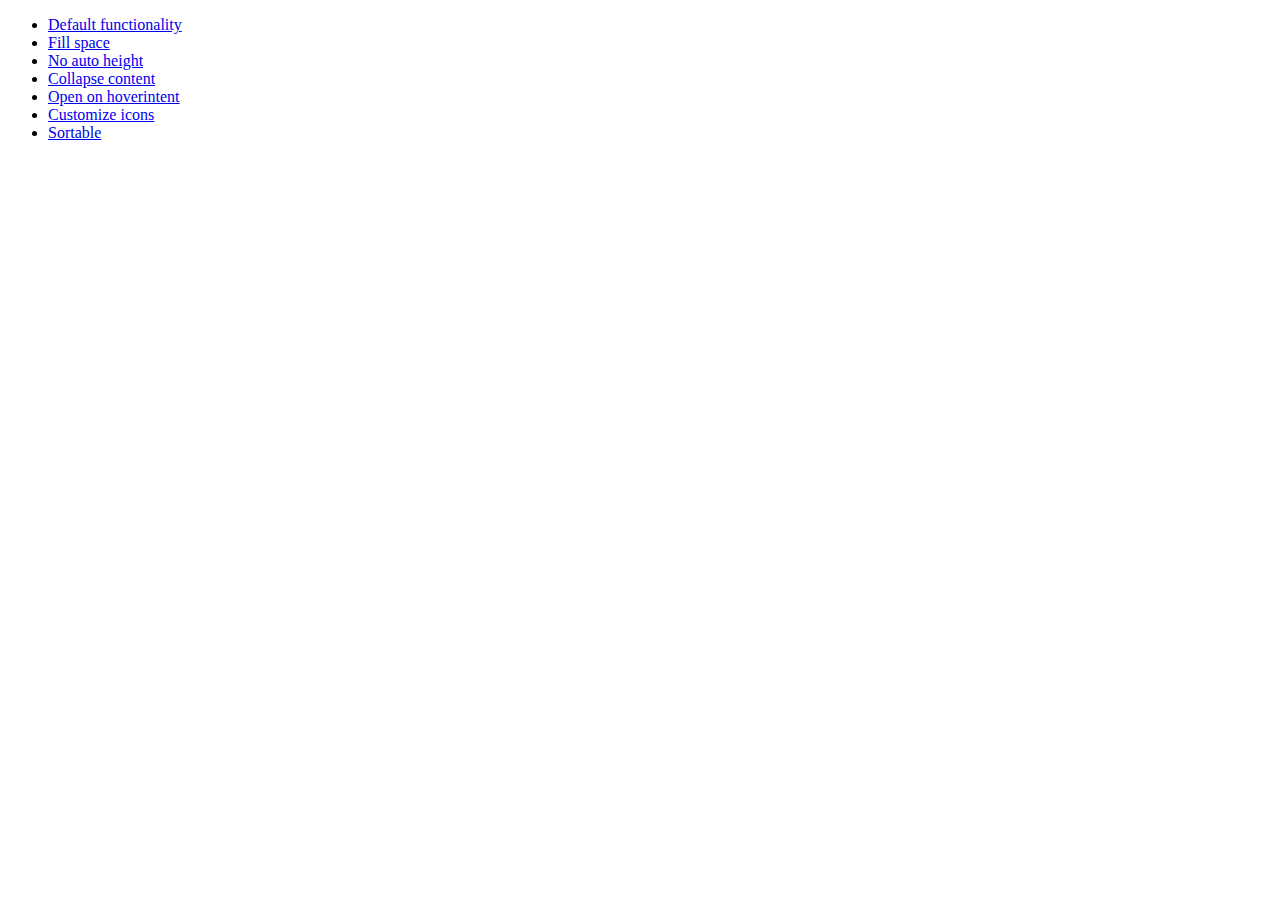
<file: assets/plugins/jquery-ui-1.10.4/development-bundle/demos/accordion/index.html>
<!doctype html>
<html lang="en">
<head>
	<meta charset="utf-8">
	<title>jQuery UI Accordion Demos</title>
</head>
<body>

<ul>
	<li><a href="default.html">Default functionality</a></li>
	<li><a href="fillspace.html">Fill space</a></li>
	<li><a href="no-auto-height.html">No auto height</a></li>
	<li><a href="collapsible.html">Collapse content</a></li>
	<li><a href="hoverintent.html">Open on hoverintent</a></li>
	<li><a href="custom-icons.html">Customize icons</a></li>
	<li><a href="sortable.html">Sortable</a></li>
</ul>

</body>
</html>
</file>
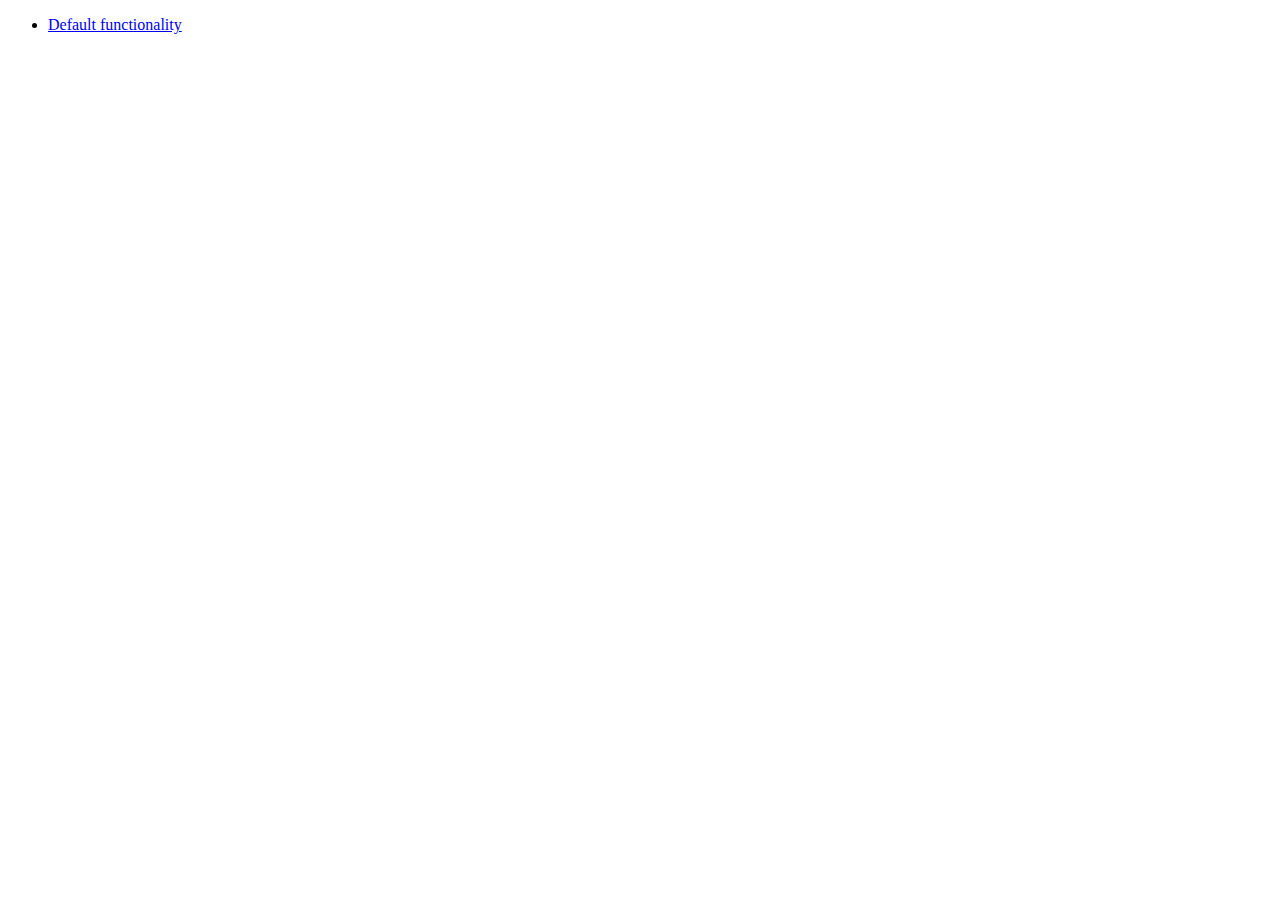
<file: assets/plugins/jquery-ui-1.10.4/development-bundle/demos/addClass/index.html>
<!doctype html>
<html lang="en">
<head>
	<meta charset="utf-8">
	<title>jQuery UI Effects Demos</title>
</head>
<body>

<ul>
	<li><a href="default.html">Default functionality</a></li>
</ul>

</body>
</html>
</file>
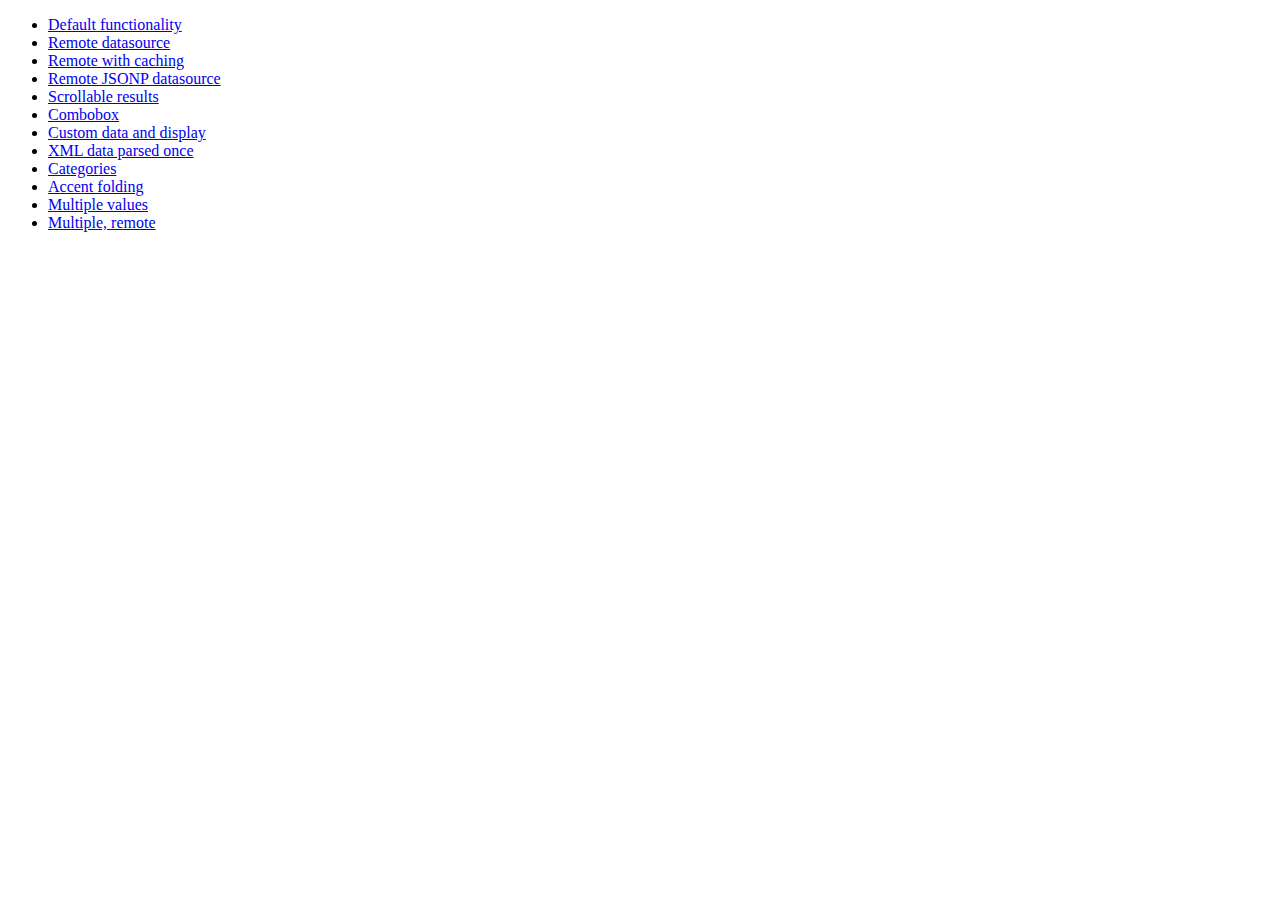
<file: assets/plugins/jquery-ui-1.10.4/development-bundle/demos/autocomplete/index.html>
<!doctype html>
<html lang="en">
<head>
	<meta charset="utf-8">
	<title>jQuery UI Autocomplete Demos</title>
</head>
<body>

<ul>
	<li><a href="default.html">Default functionality</a></li>
	<li><a href="remote.html">Remote datasource</a></li>
	<li><a href="remote-with-cache.html">Remote with caching</a></li>
	<li><a href="remote-jsonp.html">Remote JSONP datasource</a></li>
	<li><a href="maxheight.html">Scrollable results</a></li>
	<li><a href="combobox.html">Combobox</a></li>
	<li><a href="custom-data.html">Custom data and display</a></li>
	<li><a href="xml.html">XML data parsed once</a></li>
	<li><a href="categories.html">Categories</a></li>
	<li><a href="folding.html">Accent folding</a></li>
	<li><a href="multiple.html">Multiple values</a></li>
	<li><a href="multiple-remote.html">Multiple, remote</a></li>
</ul>

</body>
</html>
</file>
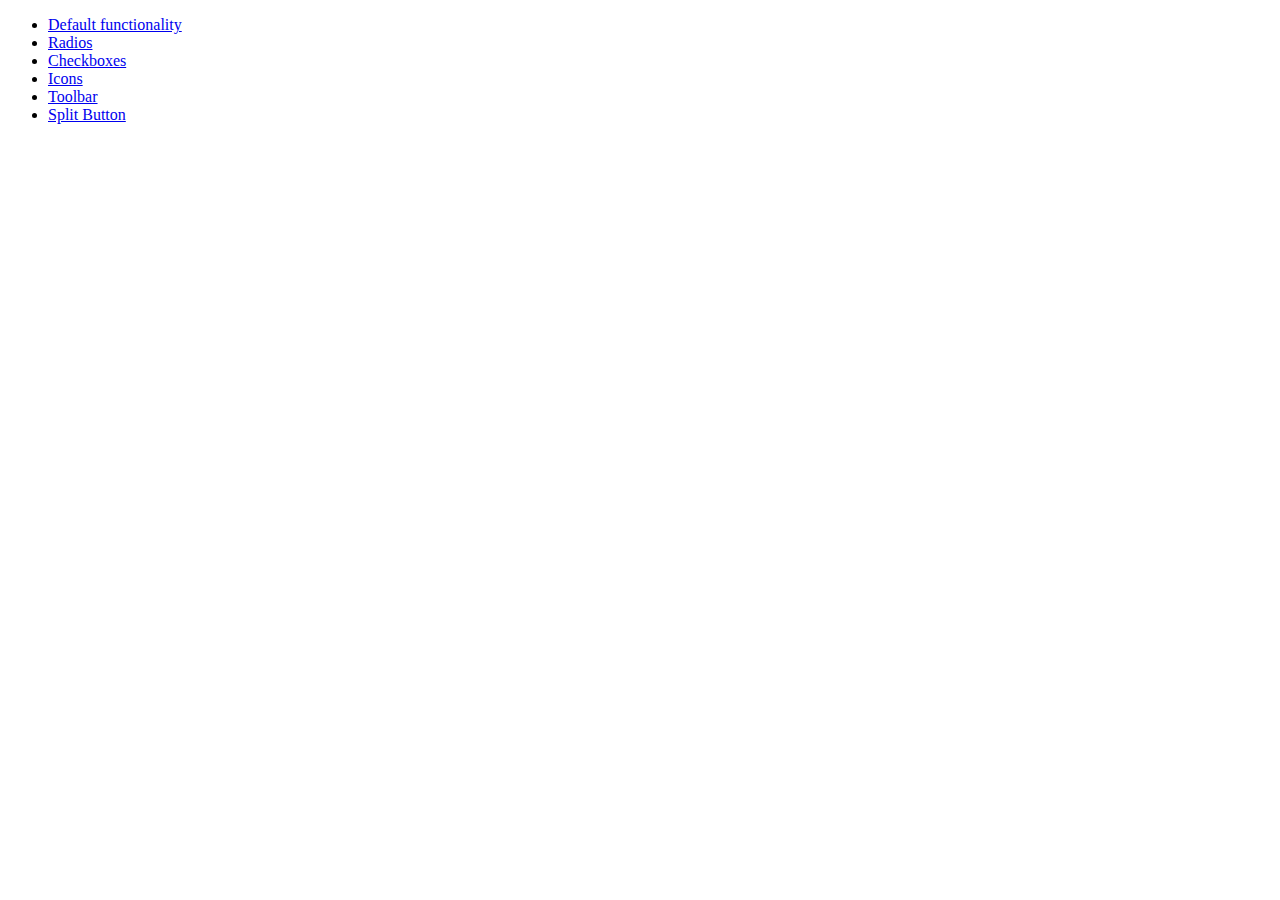
<file: assets/plugins/jquery-ui-1.10.4/development-bundle/demos/button/index.html>
<!doctype html>
<html lang="en">
<head>
	<meta charset="utf-8">
	<title>jQuery UI Button Demos</title>
</head>
<body>

<ul>
	<li><a href="default.html">Default functionality</a></li>
	<li><a href="radio.html">Radios</a></li>
	<li><a href="checkbox.html">Checkboxes</a></li>
	<li><a href="icons.html">Icons</a></li>
	<li><a href="toolbar.html">Toolbar</a></li>
	<li><a href="splitbutton.html">Split Button</a></li>
</ul>

</body>
</html>
</file>
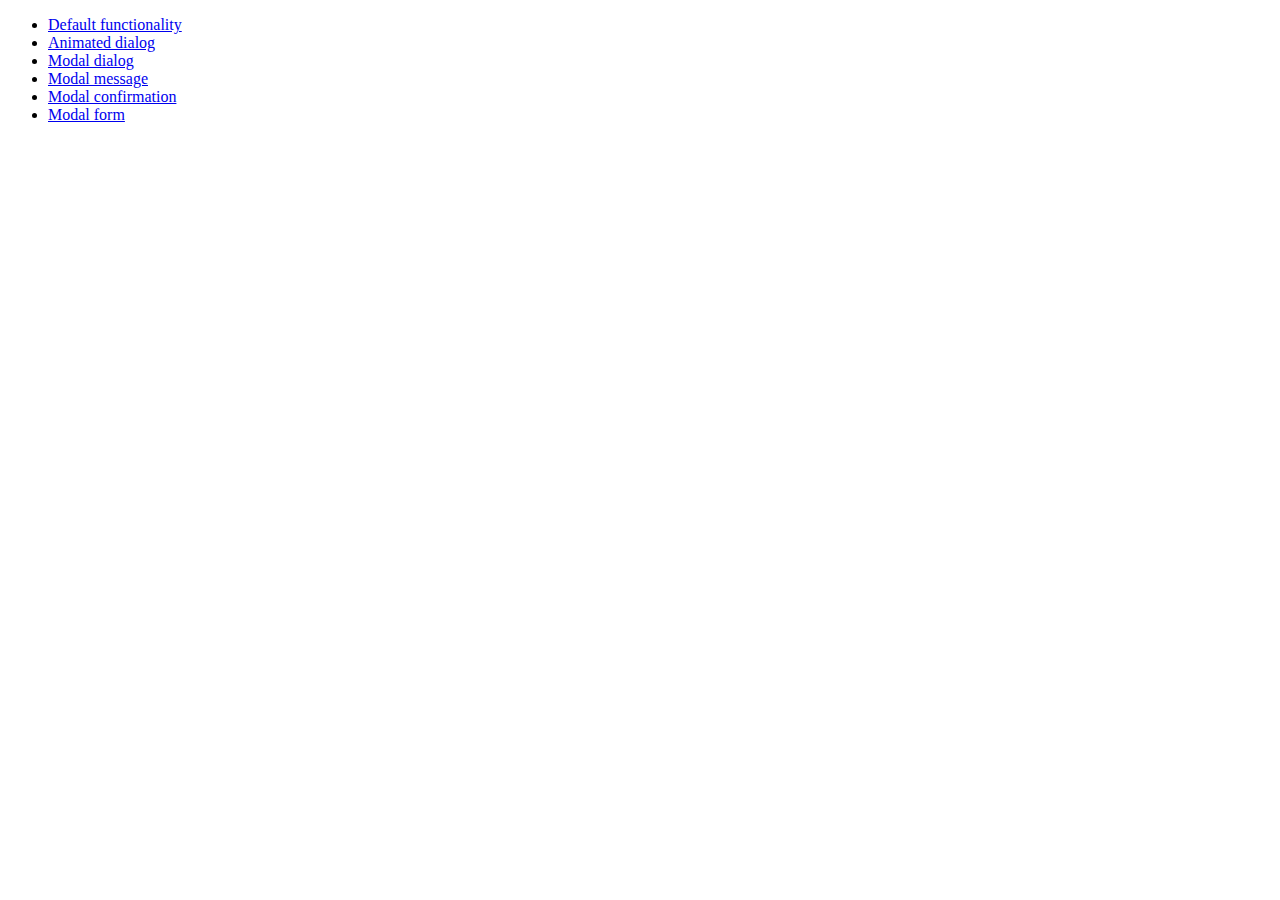
<file: assets/plugins/jquery-ui-1.10.4/development-bundle/demos/dialog/index.html>
<!doctype html>
<html lang="en">
<head>
	<meta charset="utf-8">
	<title>jQuery UI Dialog Demos</title>
</head>
<body>

<ul>
	<li><a href="default.html">Default functionality</a></li>
	<li><a href="animated.html">Animated dialog</a></li>
	<li><a href="modal.html">Modal dialog</a></li>
	<li><a href="modal-message.html">Modal message</a></li>
	<li><a href="modal-confirmation.html">Modal confirmation</a></li>
	<li><a href="modal-form.html">Modal form</a></li>
</ul>

</body>
</html>
</file>
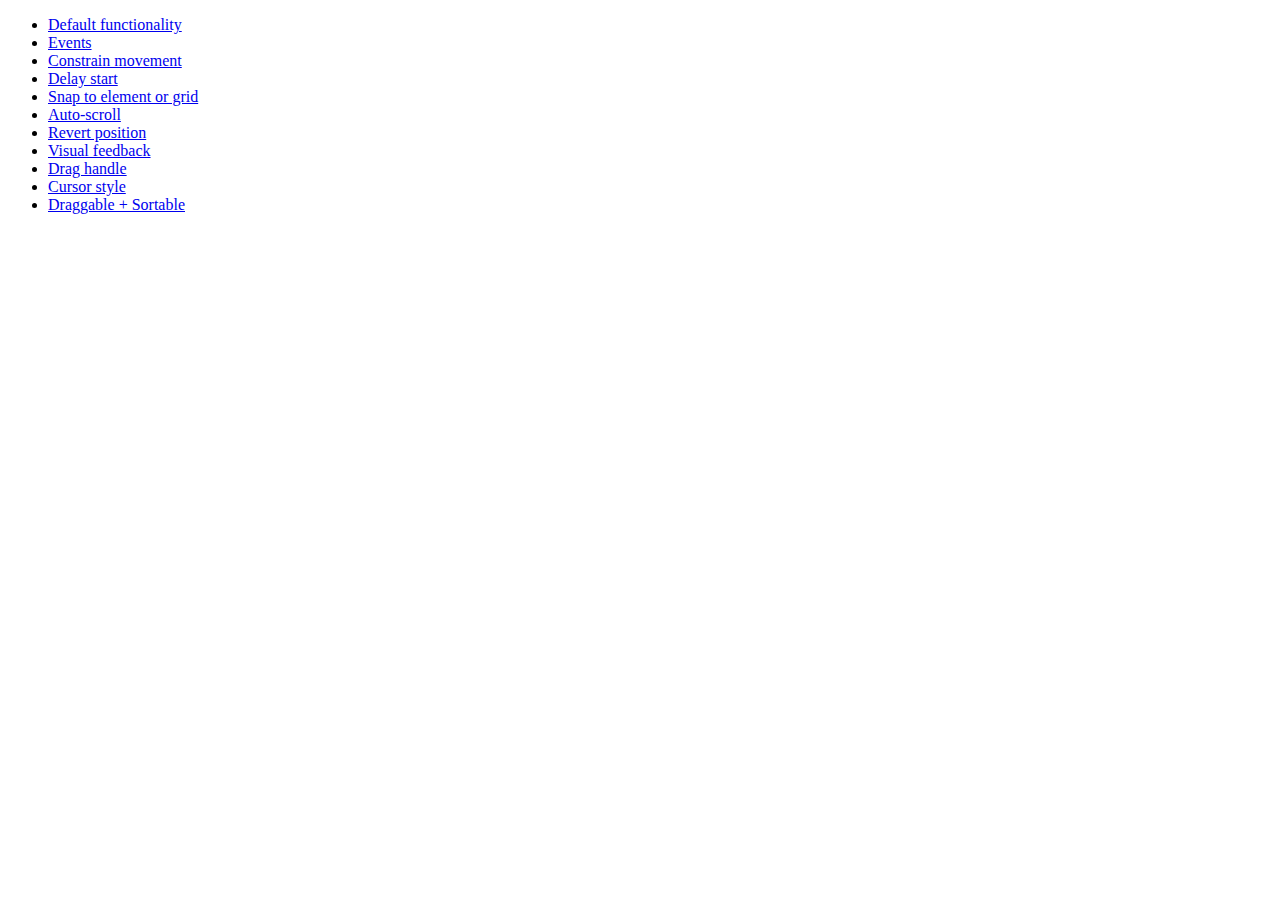
<file: assets/plugins/jquery-ui-1.10.4/development-bundle/demos/draggable/index.html>
<!doctype html>
<html lang="en">
<head>
	<meta charset="utf-8">
	<title>jQuery UI Draggable Demos</title>
</head>
<body>

<ul>
	<li><a href="default.html">Default functionality</a></li>
	<li><a href="events.html">Events</a></li>
	<li><a href="constrain-movement.html">Constrain movement</a></li>
	<li><a href="delay-start.html">Delay start</a></li>
	<li><a href="snap-to.html">Snap to element or grid</a></li>
	<li><a href="scroll.html">Auto-scroll</a></li>
	<li><a href="revert.html">Revert position</a></li>
	<li><a href="visual-feedback.html">Visual feedback</a></li>
	<li><a href="handle.html">Drag handle</a></li>
	<li><a href="cursor-style.html">Cursor style</a></li>
	<li><a href="sortable.html">Draggable + Sortable</a></li>
</ul>

</body>
</html>
</file>
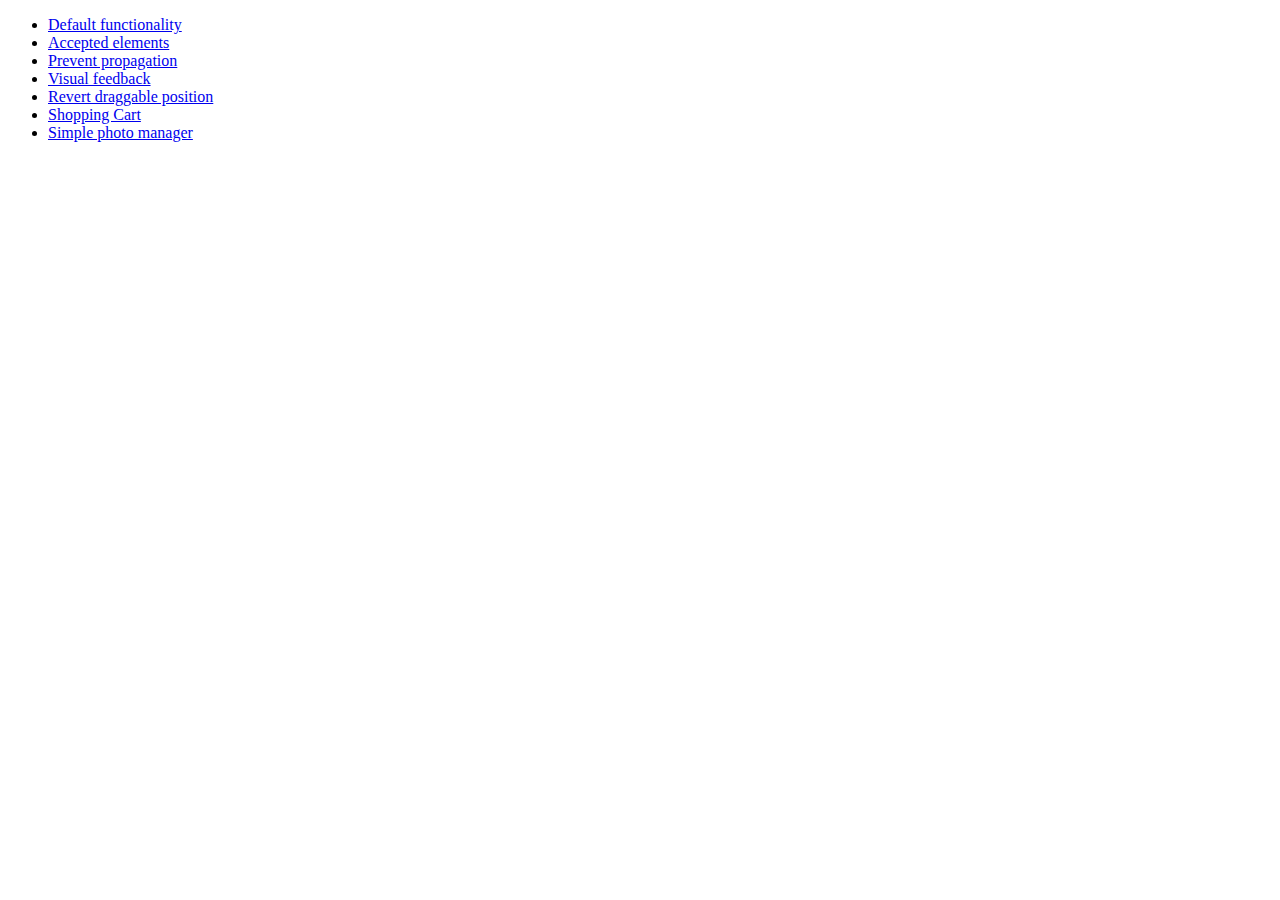
<file: assets/plugins/jquery-ui-1.10.4/development-bundle/demos/droppable/index.html>
<!doctype html>
<html lang="en">
<head>
	<meta charset="utf-8">
	<title>jQuery UI Droppable Demos</title>
</head>
<body>

<ul>
	<li><a href="default.html">Default functionality</a></li>
	<li><a href="accepted-elements.html">Accepted elements</a></li>
	<li><a href="propagation.html">Prevent propagation</a></li>
	<li><a href="visual-feedback.html">Visual feedback</a></li>
	<li><a href="revert.html">Revert draggable position</a></li>
	<li><a href="shopping-cart.html">Shopping Cart</a></li>
	<li><a href="photo-manager.html">Simple photo manager</a></li>
</ul>

</body>
</html>
</file>
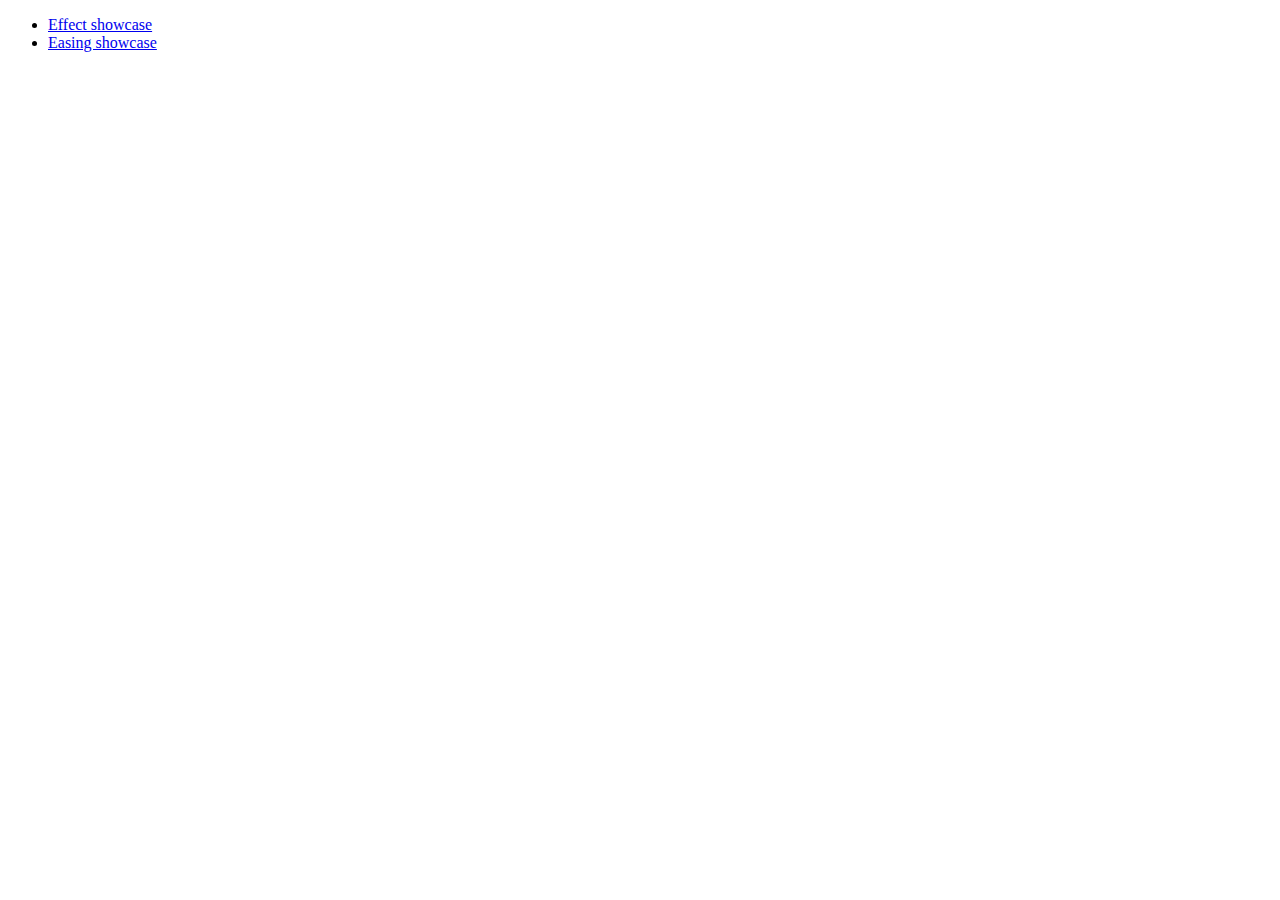
<file: assets/plugins/jquery-ui-1.10.4/development-bundle/demos/effect/index.html>
<!doctype html>
<html lang="en">
<head>
	<meta charset="utf-8">
	<title>jQuery UI Effects Demos</title>
</head>
<body>

<ul>
	<li><a href="default.html">Effect showcase</a></li>
	<li><a href="easing.html">Easing showcase</a></li>
</ul>

</body>
</html>
</file>
<file: assets/plugins/pace/themes/pace-theme-flash.css>
/* This is a compiled file, you should be editing the file in the templates directory */
.pace {
  -webkit-pointer-events: none;
  pointer-events: none;
  -webkit-user-select: none;
  -moz-user-select: none;
  user-select: none;
}

.pace-inactive {
  display: none;
}

.pace .pace-progress {
  background: #29d;
  position: fixed;
  z-index: 2000;
  top: 0;
  left: 0;
  height: 2px;

  -webkit-transition: width 1s;
  -moz-transition: width 1s;
  -o-transition: width 1s;
  transition: width 1s;
}

.pace .pace-progress-inner {
  display: block;
  position: absolute;
  right: 0px;
  width: 100px;
  height: 100%;
  box-shadow: 0 0 10px #29d, 0 0 5px #29d;
  opacity: 1.0;
  -webkit-transform: rotate(3deg) translate(0px, -4px);
  -moz-transform: rotate(3deg) translate(0px, -4px);
  -ms-transform: rotate(3deg) translate(0px, -4px);
  -o-transform: rotate(3deg) translate(0px, -4px);
  transform: rotate(3deg) translate(0px, -4px);
}

.pace .pace-activity {
  display: block;
  position: fixed;
  z-index: 2000;
  top: 15px;
  right: 15px;
  width: 14px;
  height: 14px;
  border: solid 2px transparent;
  border-top-color: #29d;
  border-left-color: #29d;
  border-radius: 10px;
  -webkit-animation: pace-spinner 400ms linear infinite;
  -moz-animation: pace-spinner 400ms linear infinite;
  -ms-animation: pace-spinner 400ms linear infinite;
  -o-animation: pace-spinner 400ms linear infinite;
  animation: pace-spinner 400ms linear infinite;
}

@-webkit-keyframes pace-spinner {
  0% { -webkit-transform: rotate(0deg); transform: rotate(0deg); }
  100% { -webkit-transform: rotate(360deg); transform: rotate(360deg); }
}
@-moz-keyframes pace-spinner {
  0% { -moz-transform: rotate(0deg); transform: rotate(0deg); }
  100% { -moz-transform: rotate(360deg); transform: rotate(360deg); }
}
@-o-keyframes pace-spinner {
  0% { -o-transform: rotate(0deg); transform: rotate(0deg); }
  100% { -o-transform: rotate(360deg); transform: rotate(360deg); }
}
@-ms-keyframes pace-spinner {
  0% { -ms-transform: rotate(0deg); transform: rotate(0deg); }
  100% { -ms-transform: rotate(360deg); transform: rotate(360deg); }
}
@keyframes pace-spinner {
  0% { transform: rotate(0deg); transform: rotate(0deg); }
  100% { transform: rotate(360deg); transform: rotate(360deg); }
}
</file>
<file: assets/css/style.css>
@charset "utf-8";
/*
Template Name: MateuszGrzesiak2
Version: 1.00.0
Author: Blue-NET Mateusz Serwinowski
Author URI: http://Blue-NET.pl
Author E-MAIL: biuro@Blue-NET.pl
License: Custom
*/

/*------------------------------------------------------------------
[Table of contents]

1. Body
2. Helper Class
	2.1 Margin
	2.2 Padding
	2.3 space
	2.4 Pace space
3. Header
	3.1 Header Bar
	3.2 Header NavMenu
4. Facebook
5. Slider
	5.1 Slider base
	5.2 Slider item
	5.3 Slider bx-wrapper pagginacja
6. Movie
7. Video
8. Dream Body
9. Footer

9. Responsive

------------------------------------------------------------------*/

@import url("../plugins/bootstrap/css/bootstrap.css");
@import url("../plugins/bootstrap/css/bootstrap-theme.css");
@import url("../plugins/bootstrap-jasny/css/jasny-bootstrap.css");
@import url("../plugins/font-awesome/css/font-awesome.css");


/*------------------------------------------------------------------
	[1. Body]
------------------------------------------------------------------*/

body {
	font-family: 'Open Sans', sans-serif;
	font-smooth: always;
}


/*------------------------------------------------------------------
	[2. Helper Class]
------------------------------------------------------------------*/

a:hover, a:link, a:focus { outline: none} 

/* 2.1 Margin
********************************/

/* margin top */
.m-t-0 {margin-top:0px;}
.m-t-10 {margin-top:10px;}
.m-t-13 {margin-top:13px;}
.m-t-15 {margin-top:15px;}
.m-t-20 {margin-top:20px;}
.m-t-25 {margin-top:25px;}
.m-t-30 {margin-top:30px;}
.m-t-35 {margin-top:35px;}
.m-t-40 {margin-top:40px;}
.m-t-45 {margin-top:45px;}
.m-t-50 {margin-top:50px;}
.m-t-55 {margin-top:55px;}
.m-t-60 {margin-top:60px;}
.m-t-65 {margin-top:65px;}
.m-t-70 {margin-top:70px;}
.m-t-75 {margin-top:75px;}
.m-t-80 {margin-top:80px;}
.m-t-85 {margin-top:85px;}
.m-t-90 {margin-top:90px;}
.m-t-95 {margin-top:95px;}
.m-t-100 {margin-top:100px;}

/* margin bottom */
.m-b-10 {margin-bottom:10px;}
.m-b-20 {margin-bottom:20px;}
.m-b-25 {margin-bottom:25px;}
.m-b-30 {margin-bottom:30px;}
.m-b-35 {margin-bottom:35px;}
.m-b-40 {margin-bottom:40px;}
.m-b-45 {margin-bottom:45px;}
.m-b-50 {margin-bottom:50px;}
.m-b-55 {margin-bottom:55px;}
.m-b-60 {margin-bottom:60px;}
.m-b-65 {margin-bottom:65px;}
.m-b-70 {margin-bottom:70px;}
.m-b-75 {margin-bottom:75px;}
.m-b-80 {margin-bottom:80px;}
.m-b-85 {margin-bottom:85px;}


/* 2.2 padding
********************************/
.padding-5 {padding:5px;}
.padding-10 {padding:10px;}
.padding-15 {padding:15px;}
.padding-20 {padding:20px;}
.padding-25 {padding:25px;}
.padding-30 {padding:30px;}
.padding-35 {padding:35px;}
.padding-40 {padding:40px;}


/* 2.3 space
********************************/
.space-60 {height:60px;}
.space-80 {height:80px;}
.space-100 {height:100px;}


/* 2.4 Pace style 
********************************/
.pace .pace-progress {
  background: #ecede8;
}

.pace .pace-progress-inner {
	box-shadow: 0 0 10px #ecede8, 0 0 5px #ecede8;
}

.pace .pace-activity {
  border-top-color: #ecede8;
  border-left-color: #ecede8;
}


/* button buy */

div.buttonBuyDiv{
	position:absolute;
	bottom:25px;
	right:25px;
}	
	.buttonBuy{
		background: rgb(33,178,0); /* Old browsers */
		/* IE9 SVG, needs conditional override of 'filter' to 'none' */
		background: url([data-uri]);
		background: -moz-linear-gradient(top,  rgba(33,178,0,1) 0%, rgba(30,160,0,1) 100%); /* FF3.6+ */
		background: -webkit-gradient(linear, left top, left bottom, color-stop(0%,rgba(33,178,0,1)), color-stop(100%,rgba(30,160,0,1))); /* Chrome,Safari4+ */
		background: -webkit-linear-gradient(top,  rgba(33,178,0,1) 0%,rgba(30,160,0,1) 100%); /* Chrome10+,Safari5.1+ */
		background: -o-linear-gradient(top,  rgba(33,178,0,1) 0%,rgba(30,160,0,1) 100%); /* Opera 11.10+ */
		background: -ms-linear-gradient(top,  rgba(33,178,0,1) 0%,rgba(30,160,0,1) 100%); /* IE10+ */
		background: linear-gradient(to bottom,  rgba(33,178,0,1) 0%,rgba(30,160,0,1) 100%); /* W3C */
		filter: progid:DXImageTransform.Microsoft.gradient( startColorstr='#21b200', endColorstr='#1ea000',GradientType=0 ); /* IE6-8 */

		-webkit-box-shadow: 4px 4px 10px -2px rgba(50, 50, 50, 0.75);
		-moz-box-shadow:    4px 4px 10px -2px rgba(50, 50, 50, 0.75);
		box-shadow:         4px 4px 10px -2px rgba(50, 50, 50, 0.75);
		display:block;
		width:246px;
		min-height:99px;
		color:#fff;
		font-size:14px;
		padding:8px 10px;
		margin-left:auto;
		margin-right:auto;
	}
	.buttonBuy:hover{
		color:#fff;
		text-decoration:underline;
	}
		.buttonBuy .iconOk{
			background:url(../img/iconOk.png) no-repeat;
			width:62px;
			height:62px;
			display:inline-block;
			margin-left:10px;
			margin-right:10px;
		}
		.buttonBuy .details{
			display:inline-block;
		}
		.buttonBuy .details .price{
			display:block;
			font-size:30px;
		}
		
		.buttonBuy:hover .details,
		.buttonBuy:hover .details .price{
			text-decoration:underline;
		}

/*------------------------------------------------------------------
	[3. Header]
------------------------------------------------------------------*/

/* 3.1 Header Bar */
header{
	height:55px;
	z-index:20;
}
header.navbar-default {
	background:rgba(18,18,18, .7);
	-webkit-box-shadow: none;
	border-radius: 0;
	box-shadow: none;
	border:none;
}

	header.navbar-default .navbar-toggle{
		position: relative;
		display:block;
		float: left;
		padding: 8px 10px;
		margin-top: 8px;
		margin-bottom: 8px;
		background: none;
		border: none;
		border-radius: 0;
		color:rgba(255,255,255,0.85);
	}
	header.navbar-default .navbar-toggle:hover, 
	header.navbar-default .navbar-toggle:focus{
		background: none;
	}
	
	header .basket{
		padding: 8px 10px;
		margin-top: 8px;
		margin-bottom: 8px;
		color:#ecede8;
		text-transform:uppercase;
		}
		header .basket .list-inline > li{
			padding-left:15px;
		}
		header .basket a{
			color:#ecede8;
			text-decoration:none;
		}

/* 3.2 Header NavMenu */

	.navmenu-default, 
	.navbar-default .navbar-offcanvas{
		background:url(../img/bgMenu.jpg) repeat;
		border-color:#1a1a1a;
		
		-webkit-box-shadow: inset -5px 0px 10px -2px rgba(50, 50, 50, 0.75);
		-moz-box-shadow:    inset -5px 0px 10px -2px rgba(50, 50, 50, 0.75);
		box-shadow:         inset -5px 0px 10px -2px rgba(50, 50, 50, 0.75);
	}
	
	.navmenu-nav{
		margin-left:10px;
		}
		.navmenu-default .navmenu-nav > li > a, 
		.navbar-default .navbar-offcanvas .navmenu-nav > li > a{
			background:url(../img/pinMenu.png) no-repeat center left;
			color:#fff;
			font-size:14px;
			padding-left:20px;
		}
		
		.navmenu-default .navmenu-nav > li:hover > a, 
		.navbar-default .navbar-offcanvas .navmenu-nav > li:hover > a,
		.navmenu-default .navmenu-nav > a:hover,
		.navmenu-default .navmenu-nav > .active > a, 
		.navbar-default .navbar-offcanvas .navmenu-nav > .active > a, 
		.navmenu-default .navmenu-nav > .active > a:hover, 
		.navbar-default .navbar-offcanvas .navmenu-nav > .active > a:hover, 
		.navmenu-default .navmenu-nav > .active > a:focus, 
		.navbar-default .navbar-offcanvas .navmenu-nav > .active > a:focus{
			background:url(../img/pinMenuA.png) no-repeat center left;
			color: #fff;
		}


/*------------------------------------------------------------------
	[4. Facebook]
------------------------------------------------------------------*/


#facebook{
	position:fixed;
	top:20%;
	left:-306px;
	z-index:15;
	margin-left:0px;
	transition:all 0.5;
}

.canvas-slid #facebook{
	margin-left:-50px;
}


/* 4.1 Facebook body */
	#facebook .facebook-body{
		border:3px solid #365493;
		display:inline-block;
		background:#fff;
		width:306px;
		min-height:260px;
		padding:5px 0;
	}


/* 4.2 Facebook button */
	#facebook .facebook-button{
		background:url(../img/facebook.png) no-repeat;
		display:inline-block;
		position:absolute;
		border: none;
		width:47px;
		height:141px;
		top:0px;
		right:-47px;
	}
	#facebook .facebook-button:focus{
		outline:none;
	}


/*------------------------------------------------------------------
	[5. Slider]
------------------------------------------------------------------*/
#slider{
	position:relative;
	z-index:10;
}

/* 5.1 Slider base */

	#slider .bx-wrapper .bx-viewport {
		-moz-box-shadow: none;
		-webkit-box-shadow: none;
		box-shadow: none;
		border: none;
		left: 0px;
		/* background: #fff; */
		-webkit-transform: translatez(0);
		-moz-transform: translatez(0);
		-ms-transform: translatez(0);
		-o-transform: translatez(0);
		transform: translatez(0);
	}
	
	#slider .bxslider li{
		position:relative;
	}

/* 5.2 Slider item */
	
	#slider .foto img{
		width:100%;
	}
	
	#slider .info{
		background:rgba(255,255,255,.7);
		position:absolute;
		width:100%;
		height:40%;
		bottom:0;
		color:#595959;
		font-size:14px;
	}
	
	#slider .infoBody{
		padding:50px 0 30px;
	}
	
	#slider .info h4{
		color:#000000;
		font-size:34px;
		text-transform:uppercase;
	}
	
	#slider .buttonWatch img{
		margin:-145px auto 0;
	}
	

/* 5.3 Slider bx-wrapper pagginacja */

	#slider .bx-wrapper .bx-pager, 
	#slider .bx-wrapper .bx-controls-auto{
		bottom:10px;
	}
	
	#slider .bx-wrapper .bx-pager.bx-default-pager a{
		border:4px solid rgba(0,0,0,0);
		background: rgba(0,0,0,0.3);
		border-radius:50%;
		width:19px;
		height:19px;
	}
	
	#slider .bx-wrapper .bx-pager.bx-default-pager a:hover,
	#slider .bx-wrapper .bx-pager.bx-default-pager a.active{
		background-position:right center;
		border-color:rgba(0,0,0,0.4);
		background: #fff;
	}
	
	#slider .bx-wrapper .bx-prev{left:90px;}
	#slider .bx-wrapper .bx-next{right:90px;}


/*------------------------------------------------------------------
	[6. movie box]
------------------------------------------------------------------*/

#movie{
	background:#e7e7e7;
	font-size:14px;
	color:#595959;
	padding:80px 0 50px;
}

	#movie .movie,
	#movie .movie .container{
		position:relative;
	}
	
	#movie .movie .play{
		background:url(../img/play.png) no-repeat;
		position:absolute;
		display:block;
		width:188px;
		height:188px;
		top:50%;
		left:50%;
		margin-top:-94px;
		margin-left:-94px;
	}

	#movie h2{
		text-transform:uppercase;
		font-size:36px;
		color:#000000;
		margin-bottom:15px;
	}
	
	#movie .info p{
		margin-bottom:5px;
		}	
		#movie .info p strong{
			color:#000;
		}


/*------------------------------------------------------------------
	[7. Video box]
------------------------------------------------------------------*/

#video{
	font-size:14px;
}

#video h3{
	color:#000;
	font-size:24px;
	text-transform:uppercase;
}

#video .row .space-mobile{
	margin-top:40px;
	margin-bottom:25px;
	}
	
	#video .img{
		position:relative;
	}
		#video .img span{
			background: rgba(0,0,0,0.3);
			position:absolute;
			padding:2px 5px;
			font-size:12px;
			right:0;
			bottom:0;
			color:#fff;
		}
	
	#video .row .desc,
	#video .row .desc a{
		text-decoration:none;
		margin-top:15px;
		color:#595959;
		}
		#video .row .desc strong,
		#video .row .desc a strong{
			color:#000;
		}

	#video .row .date{
		margin-top:5px;
		color:#acafb1;
	}
	


/*------------------------------------------------------------------
	[8. Dream Body]
------------------------------------------------------------------*/

#dreamBody{
	background: rgb(188,103,100); /* Old browsers */
	/* IE9 SVG, needs conditional override of 'filter' to 'none' */
	background: url([data-uri]);
	background: -moz-linear-gradient(left,  rgba(188,103,100,1) 0%, rgba(214,150,157,1) 100%); /* FF3.6+ */
	background: -webkit-gradient(linear, left top, right top, color-stop(0%,rgba(188,103,100,1)), color-stop(100%,rgba(214,150,157,1))); /* Chrome,Safari4+ */
	background: -webkit-linear-gradient(left,  rgba(188,103,100,1) 0%,rgba(214,150,157,1) 100%); /* Chrome10+,Safari5.1+ */
	background: -o-linear-gradient(left,  rgba(188,103,100,1) 0%,rgba(214,150,157,1) 100%); /* Opera 11.10+ */
	background: -ms-linear-gradient(left,  rgba(188,103,100,1) 0%,rgba(214,150,157,1) 100%); /* IE10+ */
	background: linear-gradient(to right,  rgba(188,103,100,1) 0%,rgba(214,150,157,1) 100%); /* W3C */
	filter: progid:DXImageTransform.Microsoft.gradient( startColorstr='#bc6764', endColorstr='#d6969d',GradientType=1 ); /* IE6-8 */
	position:relative;
	width:100%;
	height:400px;
	margin-top:80px;
}

#dreamBody:before{
	content:" ";
	background:url(../img/bgBoxTop.png) no-repeat bottom center;
	background-size:cover;
	position:absolute;
	width:100%;
	height: 60px;
	top: 0px;
}

#dreamBody .info{
	position:relative;
	width:20%;
	color:#fff;
	font-size:12px;
	margin-top:10%;
	margin-left:35%;
}

	#dreamBody .info h4{
		font-size:20px;
		margin-bottom:20px;
	}
	
	#dreamBody .buttonMore{
		background: rgb(64,64,65); /* Old browsers */
		/* IE9 SVG, needs conditional override of 'filter' to 'none' */
		background: url([data-uri]);
		background: -moz-linear-gradient(top,  rgba(64,64,65,1) 0%, rgba(53,53,54,1) 100%); /* FF3.6+ */
		background: -webkit-gradient(linear, left top, left bottom, color-stop(0%,rgba(64,64,65,1)), color-stop(100%,rgba(53,53,54,1))); /* Chrome,Safari4+ */
		background: -webkit-linear-gradient(top,  rgba(64,64,65,1) 0%,rgba(53,53,54,1) 100%); /* Chrome10+,Safari5.1+ */
		background: -o-linear-gradient(top,  rgba(64,64,65,1) 0%,rgba(53,53,54,1) 100%); /* Opera 11.10+ */
		background: -ms-linear-gradient(top,  rgba(64,64,65,1) 0%,rgba(53,53,54,1) 100%); /* IE10+ */
		background: linear-gradient(to bottom,  rgba(64,64,65,1) 0%,rgba(53,53,54,1) 100%); /* W3C */
		filter: progid:DXImageTransform.Microsoft.gradient( startColorstr='#404041', endColorstr='#353536',GradientType=0 ); /* IE6-8 */
		font-size:12px;
		display:block;
		color:#fff;
		text-align:center;
		padding:15px;
		margin-top:20px;
		margin-left:auto;
		margin-right:auto;
	}

	
	#dreamBody .dream{
		float:left;
		margin-left:-120px;
	}


/* gold section */
	#dreamBody.gold {
		min-height:510px;
	}
	#dreamBody.gold .info{
		width:40%;
		margin-left:15%;
		color:#4f4d44;
	}
	#dreamBody.gold .message{
		float:left;
		margin-right:30px;
	}
	#dreamBody.gold  .buttonMore{
		width:60%;
	}
	
/* silver section */
	#dreamBody.silver{
		min-height:510px;
		margin-top:150px;
	}
	#dreamBody.silver .info{
		width:40%;
		margin-left:15%;
		color:#fff;
	}
	#dreamBody.silver .sound{
		float:left;
		margin-right:30px;
	}
	#dreamBody.silver  .buttonMore{
		width:60%;
	}


/* green section */
	#dreamBody.green {
		min-height:510px;
	}
	#dreamBody.green .info{
		width:40%;
		margin-left:15%;
		margin-top:8%;
		color:#f2f5f4;
	}
	#dreamBody.green .one{
		float:left;
		margin-right:30px;
		margin-bottom:10px;
	}
	#dreamBody.green .buttonMore{
		width:60%;
	}
	
/* mateusz */

.mateusz1{
	background:url(../img/mateusz/mateusz1.png) no-repeat top center;
	width:478px;
	height:488px;
	position: absolute;
	right: 10%;
	top:-100px;
}

.mateusz2{
	background:url(../img/mateusz/mateusz2.png) no-repeat top center;
	width:611px;
	height:684px;
	position: absolute;
	right: 10%;
	top:-100px;
}

.mateusz3{
	background:url(../img/mateusz/mateusz3.png) no-repeat top center;
	width:611px;
	height:684px;
	position: absolute;
	right: 10%;
	top:-100px;
}

.mateusz4{
	background:url(../img/mateusz/mateusz4.png) no-repeat top center;
	width:405px;
	height:630px;
	position: absolute;
	right: 10%;
	top:-170px;
}
	
	
/* Background */
#dreamBody.gold{
	background: rgb(213,193,127); /* Old browsers */
	/* IE9 SVG, needs conditional override of 'filter' to 'none' */
	background: url([data-uri]);
	background: -moz-linear-gradient(left,  rgba(213,193,127,1) 0%, rgba(224,216,188,1) 100%); /* FF3.6+ */
	background: -webkit-gradient(linear, left top, right top, color-stop(0%,rgba(213,193,127,1)), color-stop(100%,rgba(224,216,188,1))); /* Chrome,Safari4+ */
	background: -webkit-linear-gradient(left,  rgba(213,193,127,1) 0%,rgba(224,216,188,1) 100%); /* Chrome10+,Safari5.1+ */
	background: -o-linear-gradient(left,  rgba(213,193,127,1) 0%,rgba(224,216,188,1) 100%); /* Opera 11.10+ */
	background: -ms-linear-gradient(left,  rgba(213,193,127,1) 0%,rgba(224,216,188,1) 100%); /* IE10+ */
	background: linear-gradient(to right,  rgba(213,193,127,1) 0%,rgba(224,216,188,1) 100%); /* W3C */
	filter: progid:DXImageTransform.Microsoft.gradient( startColorstr='#d5c17f', endColorstr='#e0d8bc',GradientType=1 ); /* IE6-8 */	
}

#dreamBody.green{
	background: rgb(79,132,113); /* Old browsers */
	/* IE9 SVG, needs conditional override of 'filter' to 'none' */
	background: url([data-uri]);
	background: -moz-linear-gradient(left,  rgba(79,132,113,1) 0%, rgba(117,203,189,1) 100%); /* FF3.6+ */
	background: -webkit-gradient(linear, left top, right top, color-stop(0%,rgba(79,132,113,1)), color-stop(100%,rgba(117,203,189,1))); /* Chrome,Safari4+ */
	background: -webkit-linear-gradient(left,  rgba(79,132,113,1) 0%,rgba(117,203,189,1) 100%); /* Chrome10+,Safari5.1+ */
	background: -o-linear-gradient(left,  rgba(79,132,113,1) 0%,rgba(117,203,189,1) 100%); /* Opera 11.10+ */
	background: -ms-linear-gradient(left,  rgba(79,132,113,1) 0%,rgba(117,203,189,1) 100%); /* IE10+ */
	background: linear-gradient(to right,  rgba(79,132,113,1) 0%,rgba(117,203,189,1) 100%); /* W3C */
	filter: progid:DXImageTransform.Microsoft.gradient( startColorstr='#4f8471', endColorstr='#75cbbd',GradientType=1 ); /* IE6-8 */
}

#dreamBody.silver{
	background: rgb(121,122,123); /* Old browsers */
	/* IE9 SVG, needs conditional override of 'filter' to 'none' */
	background: url([data-uri]);
	background: -moz-linear-gradient(left,  rgba(121,122,123,1) 0%, rgba(156,164,173,1) 100%); /* FF3.6+ */
	background: -webkit-gradient(linear, left top, right top, color-stop(0%,rgba(121,122,123,1)), color-stop(100%,rgba(156,164,173,1))); /* Chrome,Safari4+ */
	background: -webkit-linear-gradient(left,  rgba(121,122,123,1) 0%,rgba(156,164,173,1) 100%); /* Chrome10+,Safari5.1+ */
	background: -o-linear-gradient(left,  rgba(121,122,123,1) 0%,rgba(156,164,173,1) 100%); /* Opera 11.10+ */
	background: -ms-linear-gradient(left,  rgba(121,122,123,1) 0%,rgba(156,164,173,1) 100%); /* IE10+ */
	background: linear-gradient(to right,  rgba(121,122,123,1) 0%,rgba(156,164,173,1) 100%); /* W3C */
	filter: progid:DXImageTransform.Microsoft.gradient( startColorstr='#797a7b', endColorstr='#9ca4ad',GradientType=1 ); /* IE6-8 */
}

/*------------------------------------------------------------------
	[9. Footer]
------------------------------------------------------------------*/
footer{
	position:relative;
	background:#fff;
	color:#292929;
	font-size:12px;
	padding:0 0 15px;
	}
	
	footer a{
		color:#292929;
	}
	
	footer a.author{
		background:url(../img/author.png) no-repeat;
		display:inline-block;
		width:59px;
		height:59px;
		margin-left:5px;
		vertical-align:middle;
	}
	
footer:before{
	background:url(../img/bgBoxBottom.png) no-repeat top center;
	background-size:cover;
	position:absolute;
	content:" ";
	width:100%;
	height: 60px;
	top: -60px;
}
</file>
